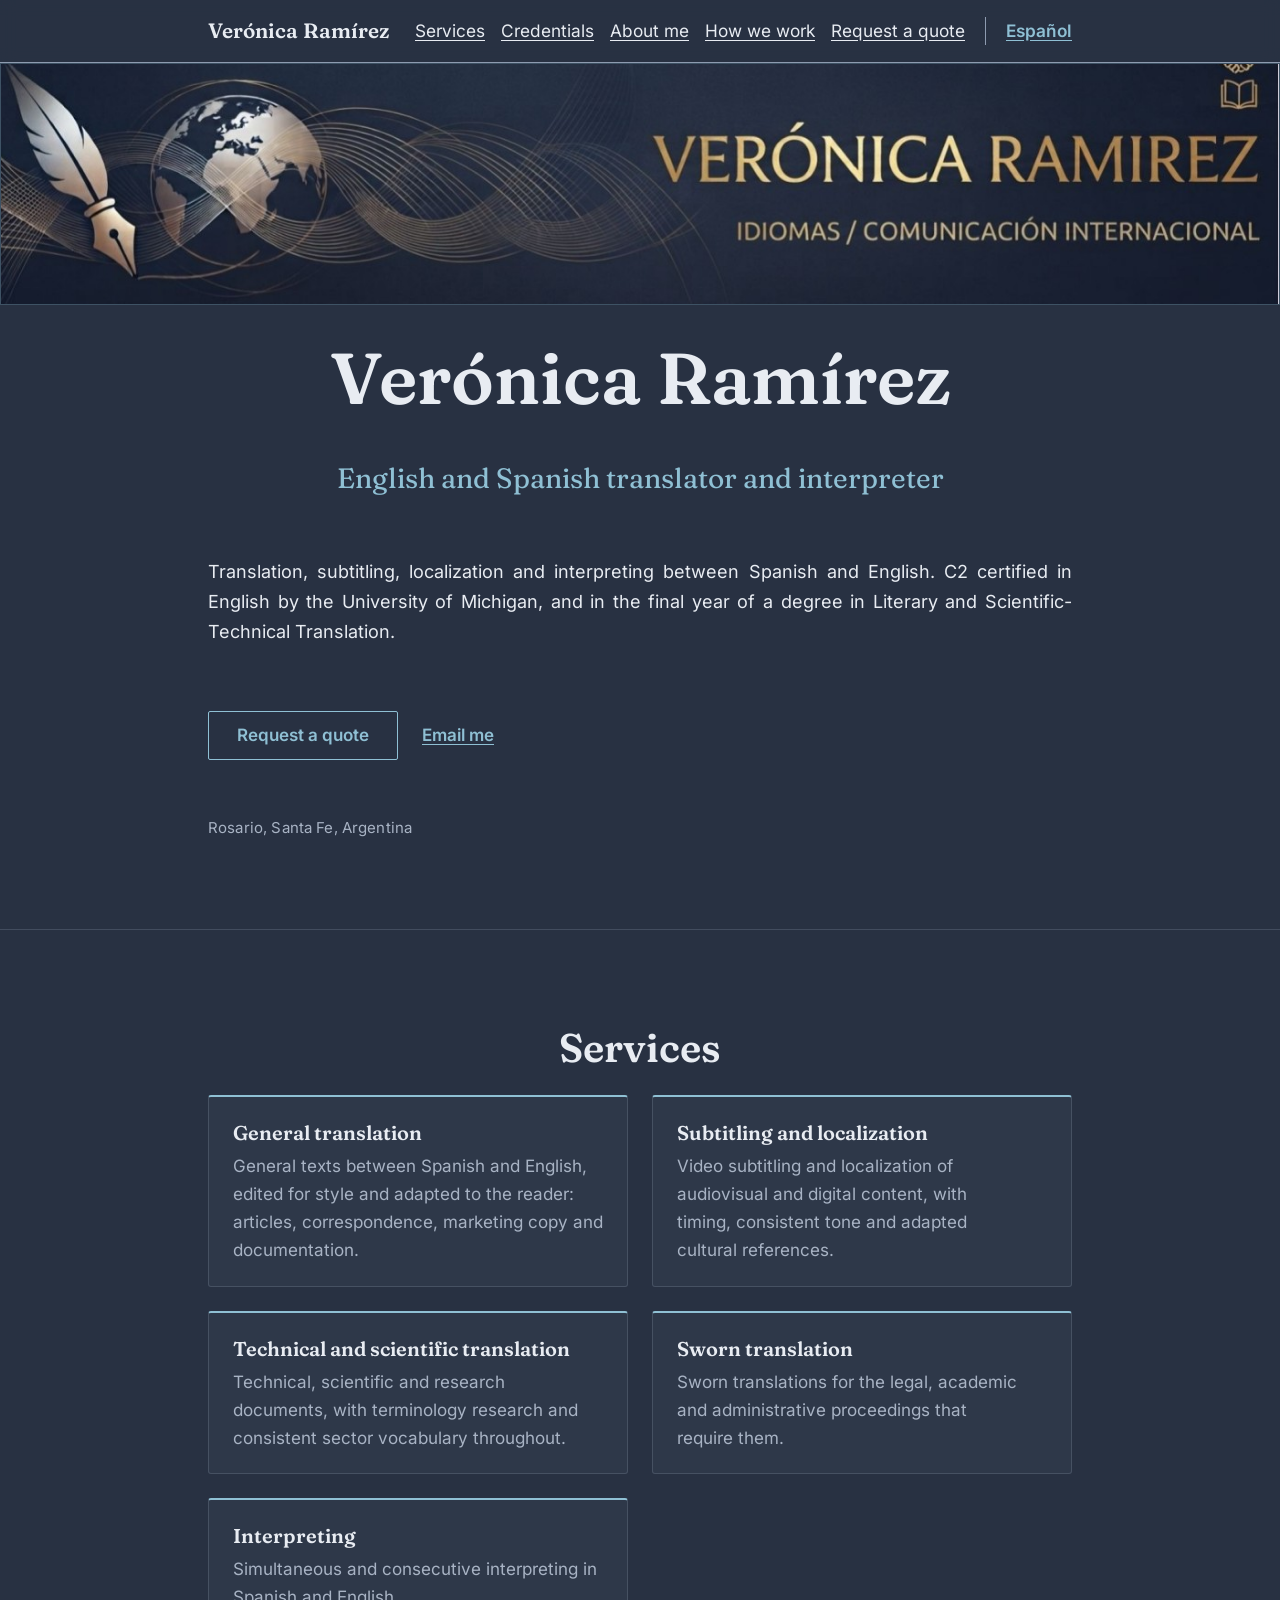
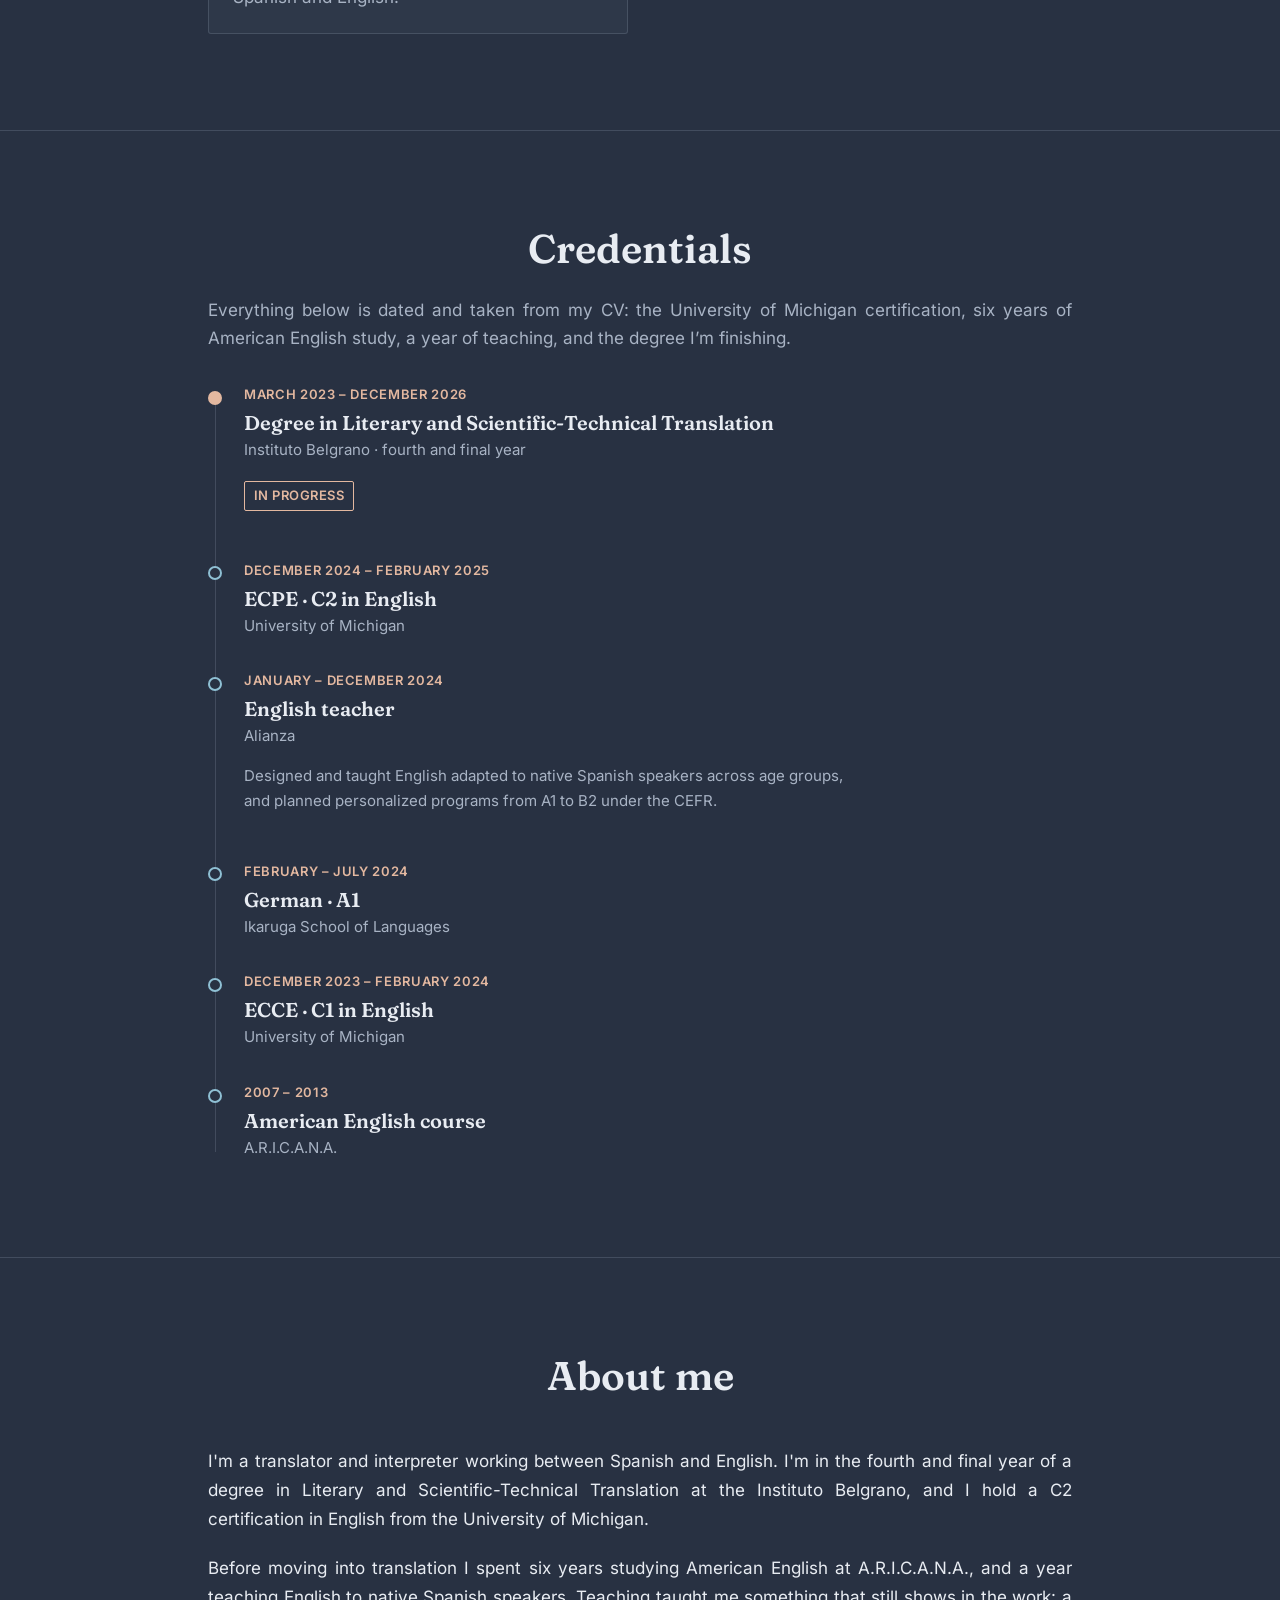
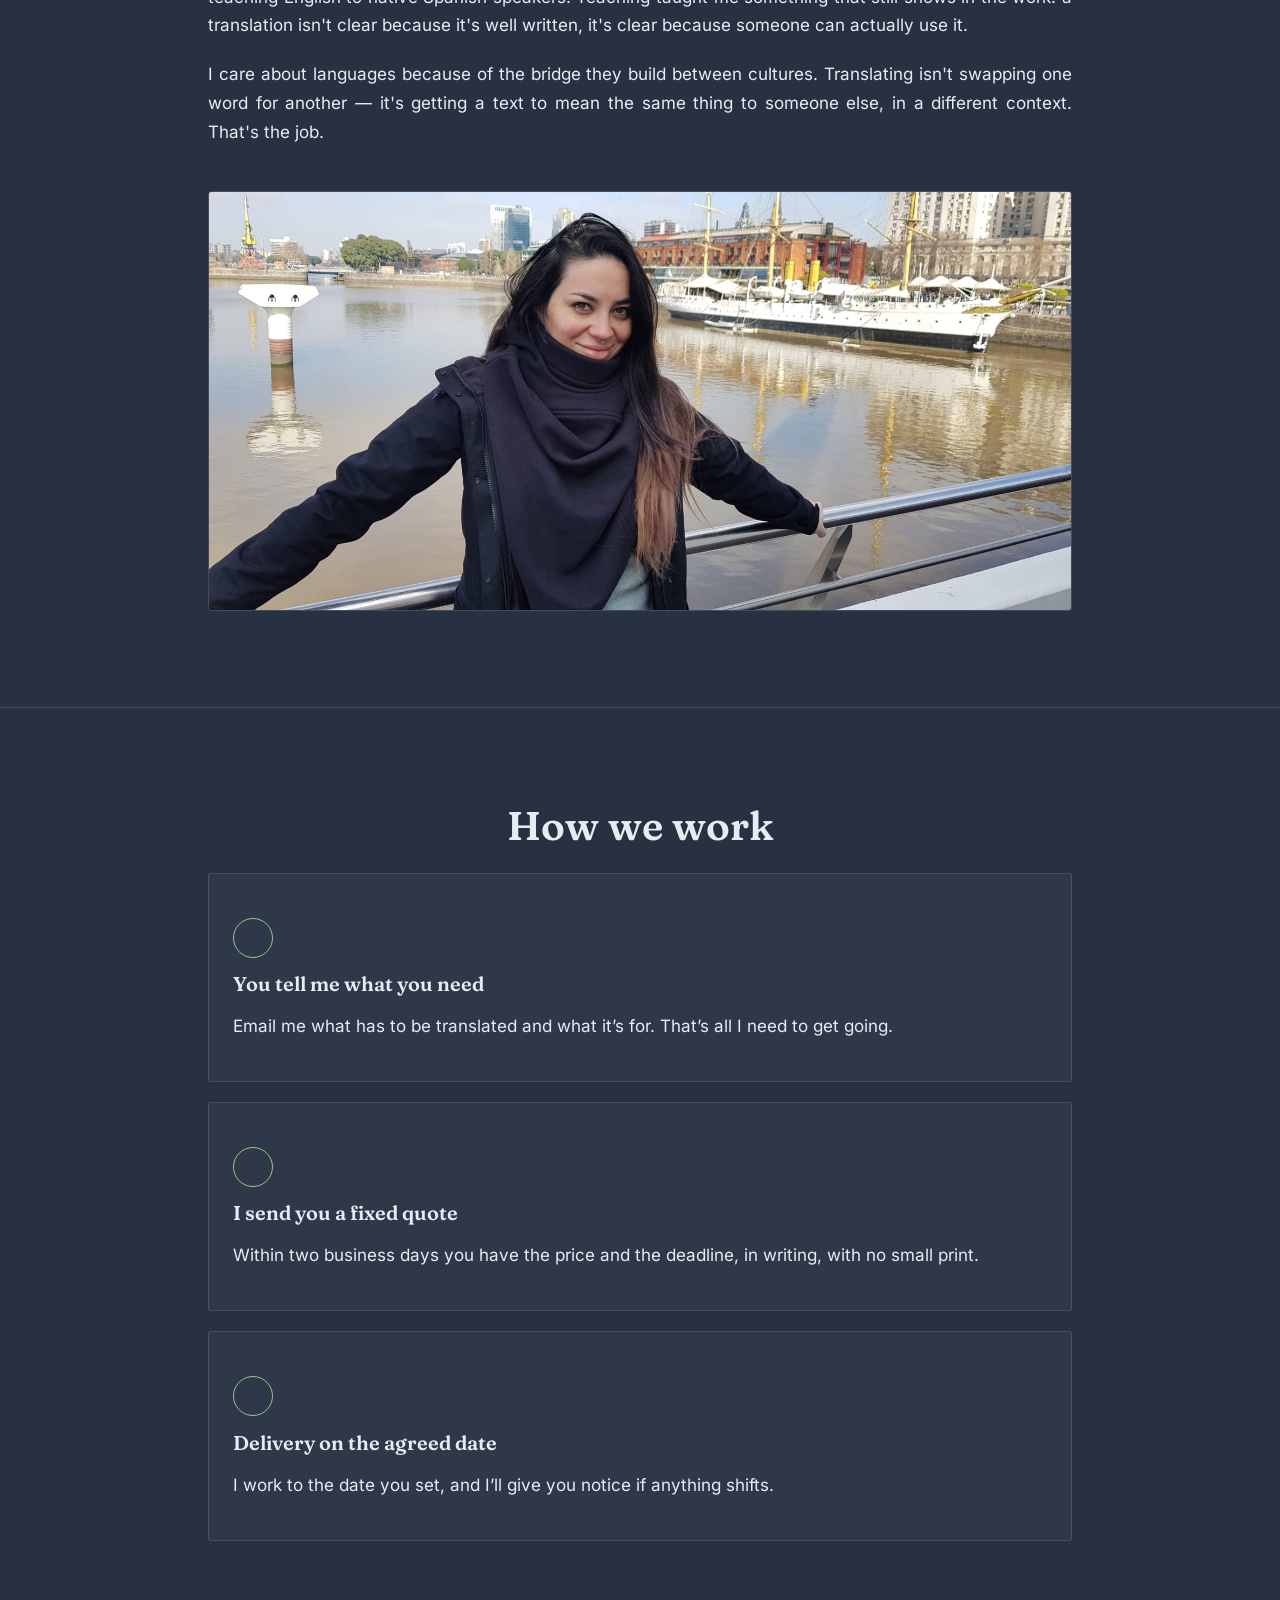
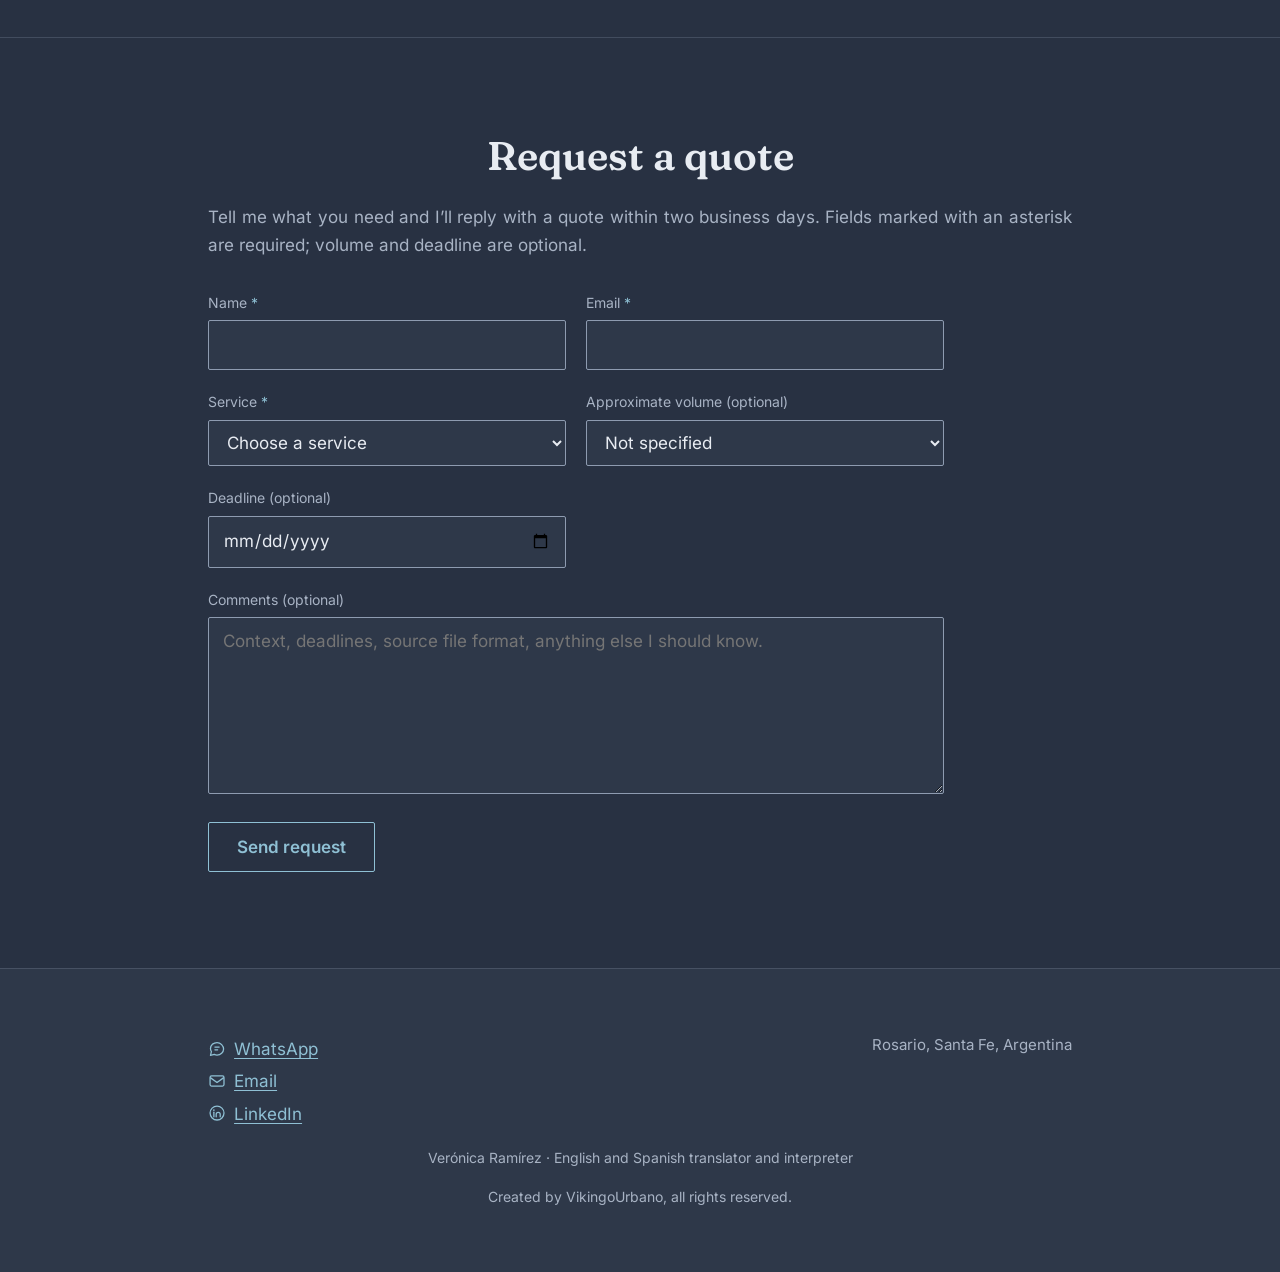
<file: index.html>
<!DOCTYPE html>
<html lang="es">
<head>
<meta charset="utf-8">
<meta name="viewport" content="width=device-width, initial-scale=1">

<!-- Esta página existe para que alguien que llega a la barra de direcciones
     elija idioma, no para que un robot la lea. El noindex va en la meta y no
     en robots.txt: una línea Disallow impide al rastreador llegar a leer el
     noindex, y entonces la página queda indexada igual, que es justo lo
     contrario de lo que se quería. -->

<title>Verónica Ramírez · Traductora e intérprete de inglés</title>
<meta name="description" content="Traductora e intérprete de inglés, con certificación C2 de la University of Michigan. Elegí el idioma del sitio.">
<meta name="robots" content="noindex, follow">
<link rel="canonical" href="https://veronicaramirez.netlify.app/es/">
<link rel="alternate" hreflang="es" href="https://veronicaramirez.netlify.app/es/">
<link rel="alternate" hreflang="en" href="https://veronicaramirez.netlify.app/en/">
<link rel="alternate" hreflang="x-default" href="https://veronicaramirez.netlify.app/es/">

<meta property="og:type" content="website">
<meta property="og:locale" content="es_AR">
<meta property="og:locale:alternate" content="en_US">
<meta property="og:site_name" content="Verónica Ramírez">
<meta property="og:title" content="Verónica Ramírez · Traductora e intérprete de inglés">
<meta property="og:description" content="Traducción, subtitulado, localización e interpretación entre español e inglés.">
<meta property="og:url" content="https://veronicaramirez.netlify.app/">
<meta property="og:image" content="https://veronicaramirez.netlify.app/assets/img/social-es.png">
<meta name="twitter:card" content="summary_large_image">

<link rel="icon" href="/favicon.svg" type="image/svg+xml">
<link rel="stylesheet" href="/assets/tokens.css">
<link rel="stylesheet" href="/assets/layout.css">

<!-- El envío a la versión del idioma va aquí y no en main.js, y esto es
     deliberado. main.js está diferido: el navegador lo ejecuta después de
     analizar el documento entero, o sea después de descargar la hoja de
     estilos y de pintar. Con la redirección en un script del <head> el
     visitante que llega a la raíz no espera a nada para caer en la
     versión correcta.

     Y los dos botones de abajo funcionan sin este script, que es el motivo de
     que la página sea una página y no una redirección: alguien con scripts
     desactivados, o con un script bloqueado por una extensión, elige a
     mano y sigue hacia adelante. location.replace y no location.href, para
     que el botón de atrás no devuelva a la raíz, que mandaría otra vez al
     mismo sitio. -->
<script>
  (function () {
    if (/^es\b/i.test(navigator.language || "")) {
      location.replace("/es/");
    } else {
      location.replace("/en/");
    }
  })();
</script>
</head>

<body class="pagina-idioma">

<main>
  <div class="eleccion">

    <h1>Verónica Ramírez</h1>
    <p class="eleccion-oficio">Traductora e intérprete de inglés · English and Spanish
    translator and interpreter</p>

    <p class="eleccion-acciones">
      <a class="boton boton-grande" href="/es/" hreflang="es" lang="es">Español</a>
      <a class="boton boton-grande" href="/en/" hreflang="en" lang="en">English</a>
    </p>

    <p class="eleccion-nota">Traducción, subtitulado, localización e interpretación
    entre español e inglés.</p>

  </div>
</main>

<script src="/assets/main.js" defer></script>
</body>
</html>
</file>
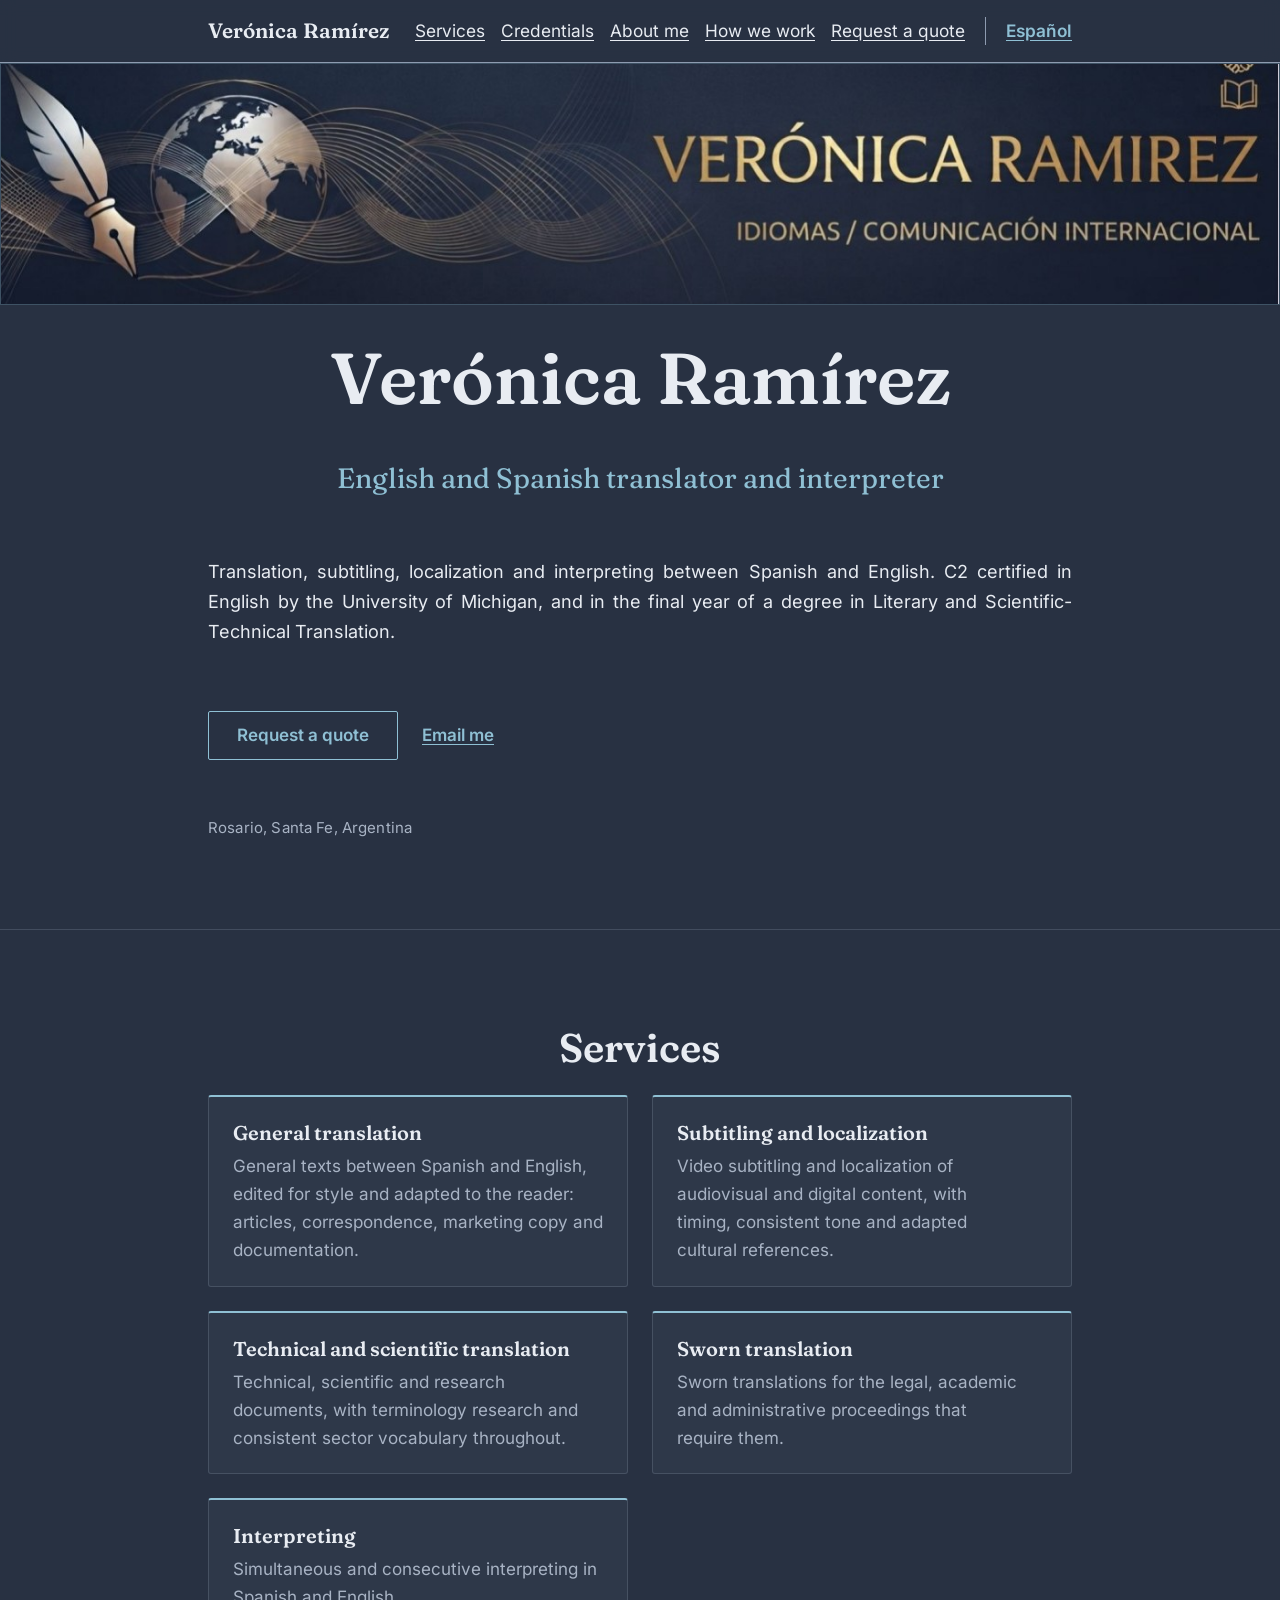
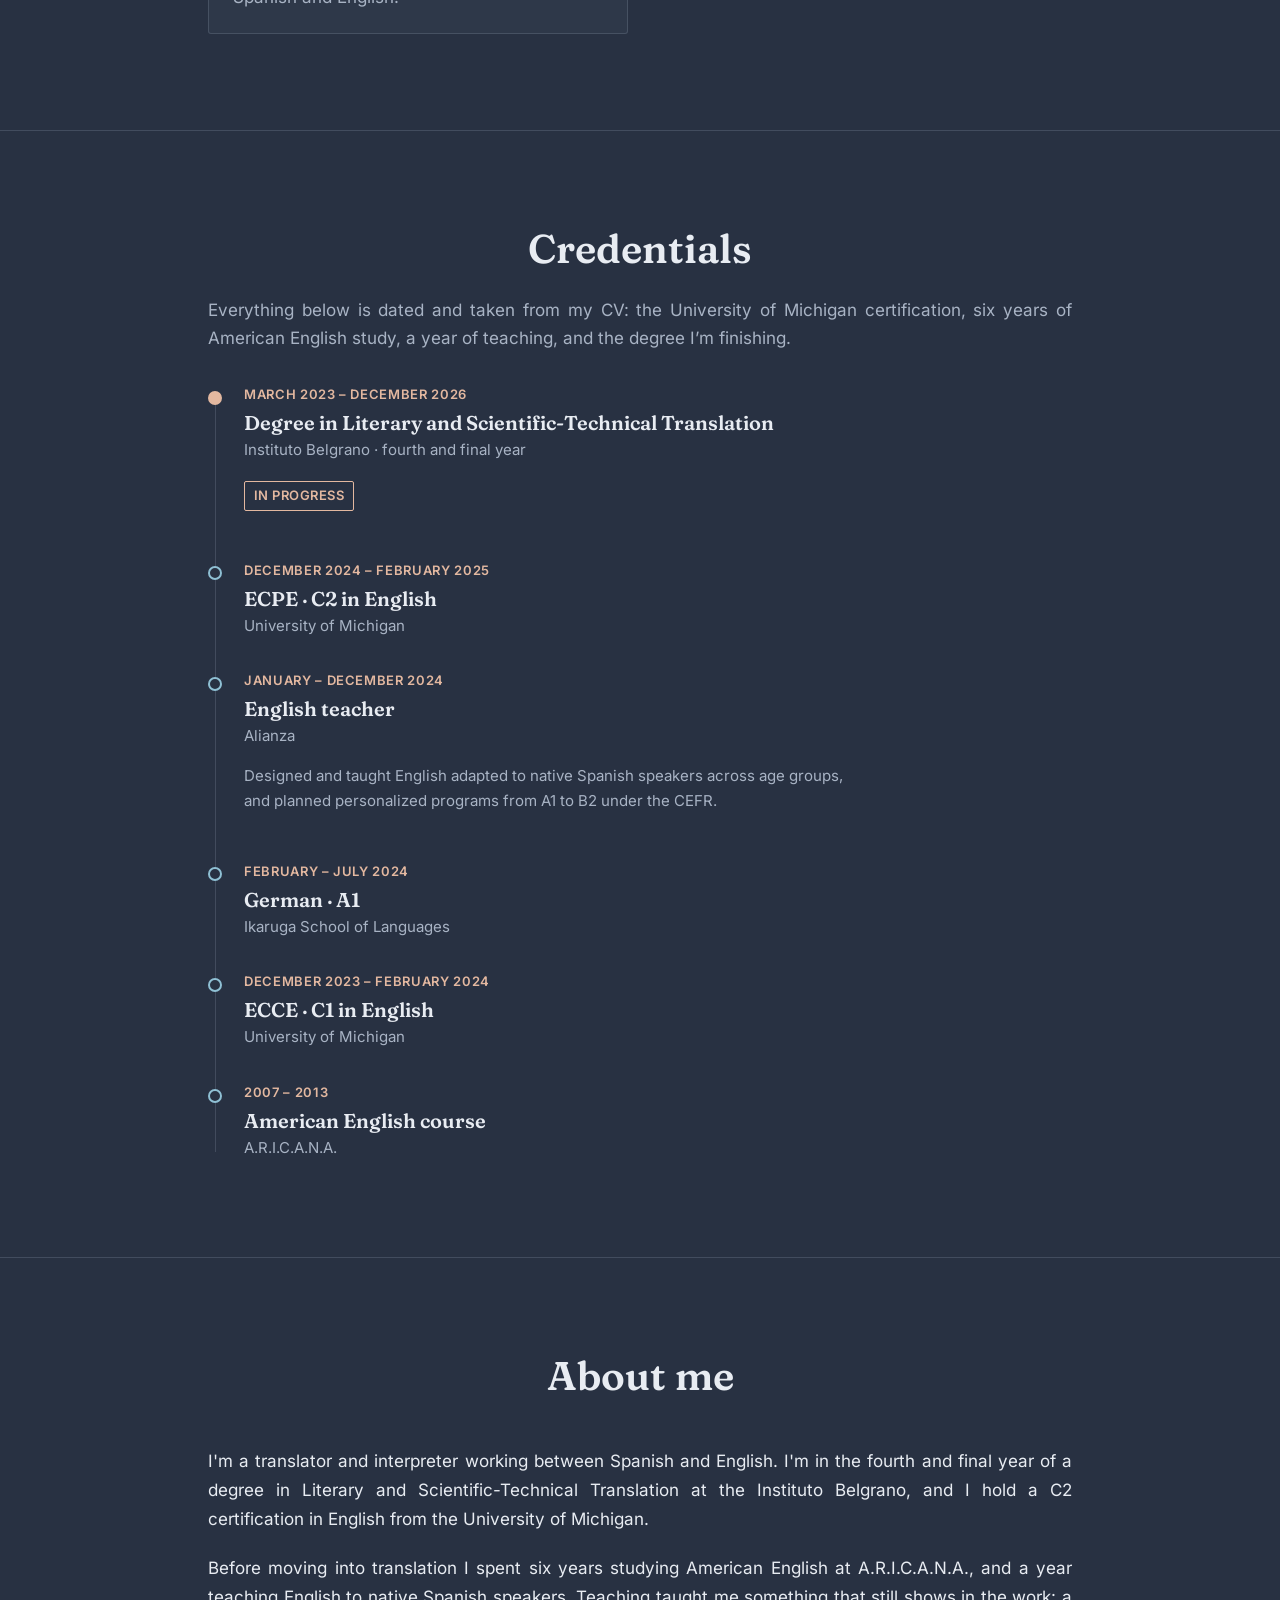
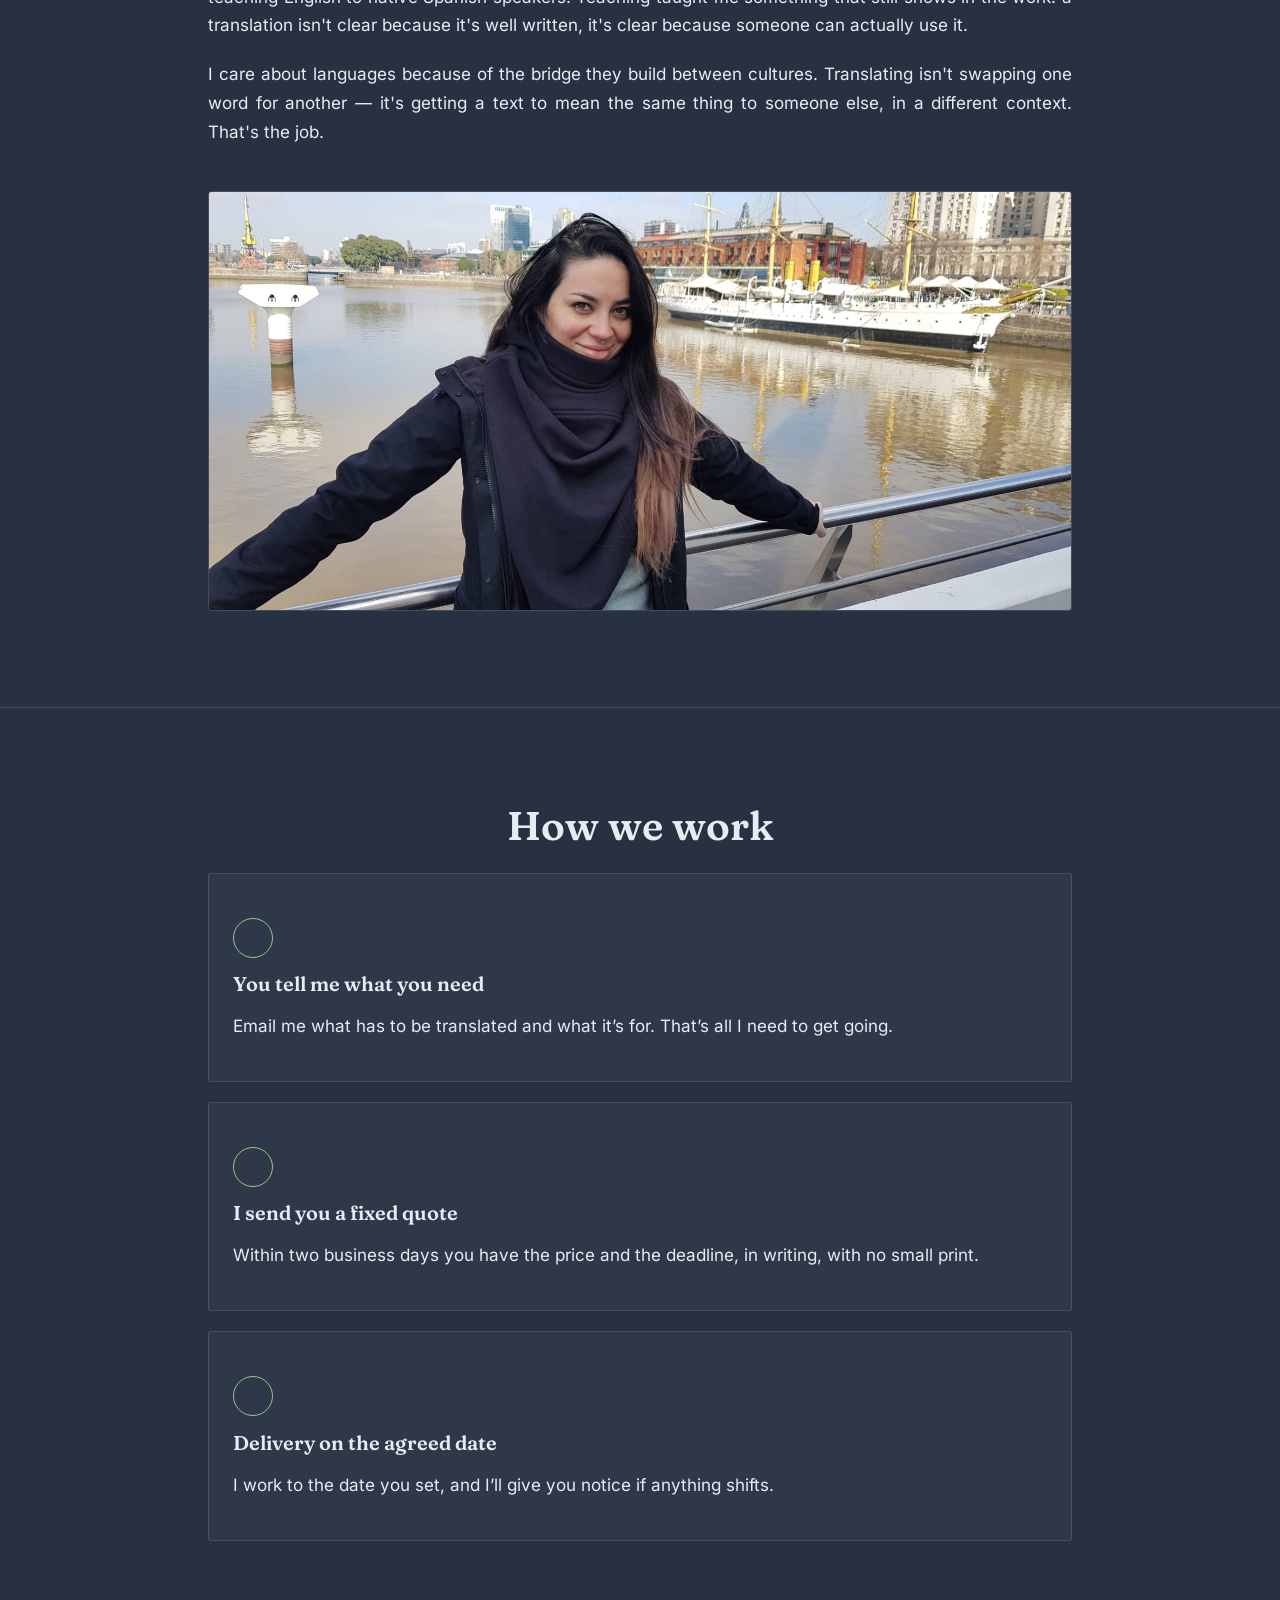
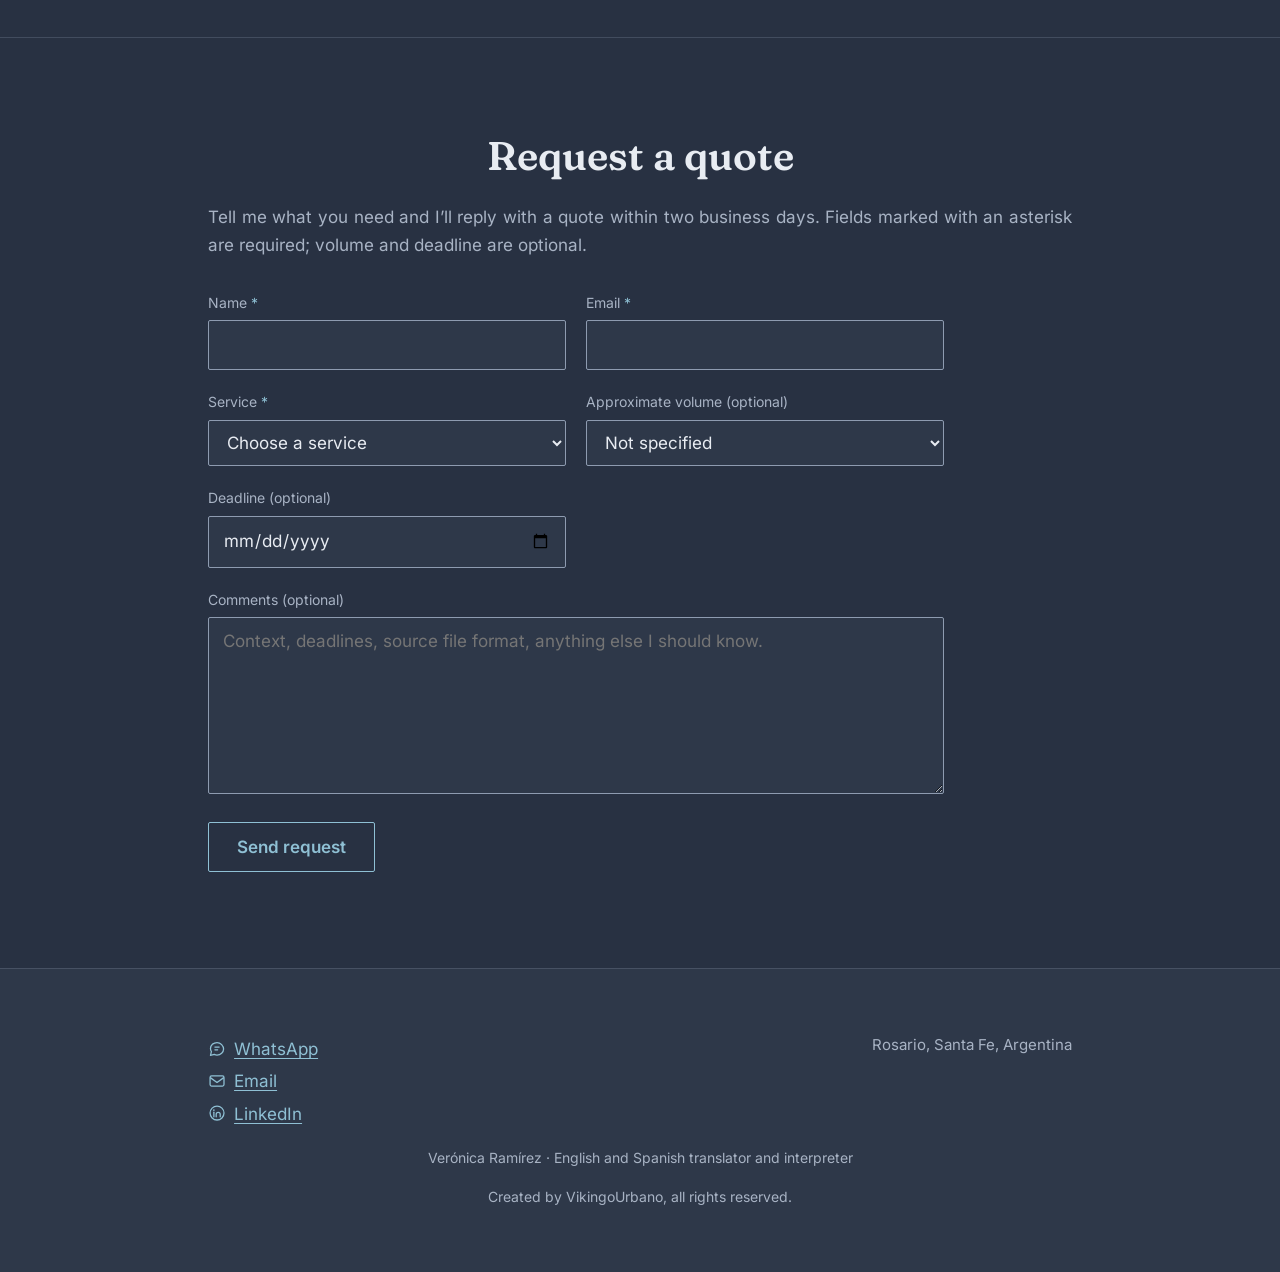
<file: en/index.html>
<!DOCTYPE html>
<html lang="en">
<head>
<meta charset="utf-8">
<meta name="viewport" content="width=device-width, initial-scale=1">
<title>Verónica Ramírez · English and Spanish translator and interpreter</title>
<meta name="description" content="English and Spanish translator and interpreter, C2 certified by the University of Michigan. General translation, subtitling, localization, technical and scientific texts, sworn translation and interpreting.">
<link rel="canonical" href="https://veronicaramirez.netlify.app/en/">
<link rel="alternate" hreflang="es" href="https://veronicaramirez.netlify.app/es/">
<link rel="alternate" hreflang="en" href="https://veronicaramirez.netlify.app/en/">
<link rel="alternate" hreflang="x-default" href="https://veronicaramirez.netlify.app/es/">

<meta property="og:type" content="website">
<meta property="og:locale" content="en_US">
<meta property="og:locale:alternate" content="es_AR">
<meta property="og:site_name" content="Verónica Ramírez">
<meta property="og:title" content="Verónica Ramírez · English and Spanish translator and interpreter">
<meta property="og:description" content="Translation, subtitling, localization and interpreting between Spanish and English. C2 certified in English by the University of Michigan.">
<meta property="og:url" content="https://veronicaramirez.netlify.app/en/">
<meta property="og:image" content="https://veronicaramirez.netlify.app/assets/img/social-en.png">
<meta name="twitter:card" content="summary_large_image">

<link rel="icon" href="/favicon.svg" type="image/svg+xml">
<script>document.documentElement.classList.add("js");</script>
<link rel="stylesheet" href="/assets/tokens.css">
<link rel="stylesheet" href="/assets/layout.css">
</head>

<body>

<a class="salto" href="#inicio">Skip to main content</a>

<nav class="barra" aria-label="Main">
  <div class="barra-interior">
    <a class="marca" href="#inicio">Verónica Ramírez</a>

    <button class="boton-menu" type="button" aria-expanded="false" aria-controls="menu">
      <span class="visualmente-oculto">Open the menu</span>
      <span class="boton-menu-lineas" aria-hidden="true"></span>
    </button>

    <div class="menu" id="menu">
      <ul class="menu-lista">
        <li><a href="#servicios">Services</a></li>
        <li><a href="#credenciales">Credentials</a></li>
        <li><a href="#sobre-mi">About me</a></li>
        <li><a href="#como-trabajo">How we work</a></li>
        <li><a href="#presupuesto">Request a quote</a></li>
      </ul>
      <a class="idioma" href="/es/" hreflang="es" lang="es">Español</a>
    </div>
  </div>
</nav>

<main>

<section id="inicio" class="portada">
  <figure class="portada-franja">
    <img src="/assets/img/portada-1400.jpg"
         alt=""
         width="1400" height="349"
         decoding="async">
  </figure>

  <h1>Verónica Ramírez</h1>
  <p class="inicio-oficio">English and Spanish translator and interpreter</p>

  <p class="inicio-resumen">Translation, subtitling, localization and interpreting between Spanish
  and English. C2 certified in English by the University of Michigan, and in the final year of a
  degree in Literary and Scientific-Technical Translation.</p>

  <p class="inicio-acciones">
    <a class="boton" href="#presupuesto">Request a quote</a>
    <a class="enlace-suave" href="mailto:vero22ramm@gmail.com">Email me</a>
  </p>

  <p class="inicio-lugar">Rosario, Santa Fe, Argentina</p>
</section>


<section id="servicios">
  <h2>Services</h2>

  <div class="servicios">
    <article class="servicio">
      <h3>General translation</h3>
      <p>General texts between Spanish and English, edited for style and adapted to the reader:
      articles, correspondence, marketing copy and documentation.</p>
    </article>

    <article class="servicio">
      <h3>Subtitling and localization</h3>
      <p>Video subtitling and localization of audiovisual and digital content, with timing,
      consistent tone and adapted cultural references.</p>
    </article>

    <article class="servicio">
      <h3>Technical and scientific translation</h3>
      <p>Technical, scientific and research documents, with terminology research and consistent
      sector vocabulary throughout.</p>
    </article>

    <article class="servicio">
      <h3>Sworn translation</h3>
      <p>Sworn translations for the legal, academic and administrative proceedings that require
      them.</p>
    </article>

    <article class="servicio">
      <h3>Interpreting</h3>
      <p>Simultaneous and consecutive interpreting in Spanish and English.</p>
    </article>
  </div>
</section>


<section id="credenciales">
  <h2>Credentials</h2>

  <p class="seccion-intro">Everything below is dated and taken from my CV: the University of
  Michigan certification, six years of American English study, a year of teaching, and the degree
  I&rsquo;m finishing.</p>

  <ol class="linea-tiempo">

    <li class="hito hito-en-curso">
      <p class="hito-periodo">March 2023 &ndash; December 2026</p>
      <h3 class="hito-titulo">Degree in Literary and Scientific-Technical Translation</h3>
      <p class="hito-lugar">Instituto Belgrano &middot; fourth and final year</p>
      <p class="hito-nota"><span class="en-curso">In progress</span></p>
    </li>

    <li class="hito">
      <p class="hito-periodo">December 2024 &ndash; February 2025</p>
      <h3 class="hito-titulo">ECPE &middot; C2 in English</h3>
      <p class="hito-lugar">University of Michigan</p>
    </li>

    <li class="hito">
      <p class="hito-periodo">January &ndash; December 2024</p>
      <h3 class="hito-titulo">English teacher</h3>
      <p class="hito-lugar">Alianza</p>
      <p class="hito-detalle">Designed and taught English adapted to native Spanish speakers
      across age groups, and planned personalized programs from A1 to B2 under the CEFR.</p>
    </li>

    <li class="hito">
      <p class="hito-periodo">February &ndash; July 2024</p>
      <h3 class="hito-titulo">German &middot; A1</h3>
      <p class="hito-lugar">Ikaruga School of Languages</p>
    </li>

    <li class="hito">
      <p class="hito-periodo">December 2023 &ndash; February 2024</p>
      <h3 class="hito-titulo">ECCE &middot; C1 in English</h3>
      <p class="hito-lugar">University of Michigan</p>
    </li>

    <li class="hito">
      <p class="hito-periodo">2007 &ndash; 2013</p>
      <h3 class="hito-titulo">American English course</h3>
      <p class="hito-lugar">A.R.I.C.A.N.A.</p>
    </li>

  </ol>
</section>


<section id="sobre-mi">
  <h2>About me</h2>

  <div class="sobre-mi-texto">
    <p>I'm a translator and interpreter working between Spanish and English. I'm in the fourth and
    final year of a degree in Literary and Scientific-Technical Translation at the Instituto
    Belgrano, and I hold a C2 certification in English from the University of Michigan.</p>

    <p>Before moving into translation I spent six years studying American English at A.R.I.C.A.N.A.,
    and a year teaching English to native Spanish speakers. Teaching taught me something that still
    shows in the work: a translation isn't clear because it's well written, it's clear because
    someone can actually use it.</p>

    <p>I care about languages because of the bridge they build between cultures. Translating isn't
    swapping one word for another &mdash; it's getting a text to mean the same thing to someone
    else, in a different context. That's the job.</p>
  </div>

  <figure class="sobre-mi-foto">
    <img src="/assets/img/puertomadero-1600.jpeg"
         alt=""
         width="1600" height="777"
         loading="lazy" decoding="async">
  </figure>
</section>


<section id="como-trabajo">
  <h2>How we work</h2>

  <ol class="pasos">

    <li class="paso">
      <p class="paso-numero" aria-hidden="true"></p>
      <h3>You tell me what you need</h3>
      <p>Email me what has to be translated and what it&rsquo;s for. That&rsquo;s all I need to
      get going.</p>
    </li>

    <li class="paso">
      <p class="paso-numero" aria-hidden="true"></p>
      <h3>I send you a fixed quote</h3>
      <p>Within two business days you have the price and the deadline, in writing, with no small
      print.</p>
    </li>

    <li class="paso">
      <p class="paso-numero" aria-hidden="true"></p>
      <h3>Delivery on the agreed date</h3>
      <p>I work to the date you set, and I&rsquo;ll give you notice if anything shifts.</p>
    </li>

  </ol>
</section>


<section id="presupuesto">
  <h2>Request a quote</h2>

  <p class="seccion-intro">Tell me what you need and I&rsquo;ll reply with a quote within two
  business days. Fields marked with an asterisk are required; volume and deadline are
  optional.</p>

  <form name="presupuesto"
        method="POST"
        action="/en/confirmation.html"
        data-netlify="true"
        netlify-honeypot="sitio-web"
        id="formulario">

    <input type="hidden" name="form-name" value="presupuesto">
    <input type="hidden" name="idioma" value="en">

    <div class="campo">
      <label for="nombre">Name <span class="obligatorio" aria-hidden="true">*</span></label>
      <input type="text" id="nombre" name="nombre" autocomplete="name" required>
    </div>

    <div class="campo">
      <label for="email">Email <span class="obligatorio" aria-hidden="true">*</span></label>
      <input type="email" id="email" name="email" autocomplete="email" required>
    </div>

    <div class="campo">
      <label for="servicio">Service <span class="obligatorio" aria-hidden="true">*</span></label>
      <select id="servicio" name="servicio" required>
        <option value="" disabled selected>Choose a service</option>
        <option value="general">General translation</option>
        <option value="subtitulado">Subtitling and localization</option>
        <option value="tecnica">Technical and scientific translation</option>
        <option value="jurada">Sworn translation</option>
        <option value="interpretacion">Interpreting</option>
      </select>
    </div>

    <div class="campo">
      <label for="volumen">Approximate volume <span class="opcional">(optional)</span></label>
      <select id="volumen" name="volumen">
        <option value="" selected>Not specified</option>
        <option value="hasta-1000">Up to 1,000 words</option>
        <option value="1000-5000">1,000 to 5,000 words</option>
        <option value="5000-20000">5,000 to 20,000 words</option>
        <option value="20000-100000">20,000 to 100,000 words</option>
        <option value="mas-100000">Over 100,000 words</option>
        <option value="no-se">Not sure yet</option>
      </select>
    </div>

    <div class="campo">
      <label for="fecha">Deadline <span class="opcional">(optional)</span></label>
      <input type="date" id="fecha" name="fecha">
    </div>

    <div class="campo campo-ancho">
      <label for="comentarios">Comments <span class="opcional">(optional)</span></label>
      <textarea id="comentarios" name="comentarios" rows="6"
                placeholder="Context, deadlines, source file format, anything else I should know."></textarea>
    </div>


    <!-- The trap field goes INSIDE the form and at the end, for two
         reinforcing reasons.

         Inside, because it is the only place Netlify finds it when parsing the
         HTML and the only place FormData looks when building the POST body.
         Outside the form it is not a honeypot: it is a loose input that never
         travels with the submission, and Netlify's filter has nothing to
         reject.

         At the end, and not first, because the first control a browser
         autofill sees has to be "name". An autofill that fills the honeypot
         makes Netlify discard the submission whole, and that takes a real
         client with it, not a bot.

         Hence the other three protections: no autocomplete, out of the tab
         order, hidden from assistive technology. And it is hidden with
         positioning, never with display: none, which drops the element from
         the tree and stops Netlify's parser from seeing it.

         So the field is present in the form but invisible and unreachable by
         keyboard: a bot that only reads the DOM is not going to fill it. -->
    <p class="trampa" aria-hidden="true">
      <label for="sitio-web">Do not fill in this field</label>
      <input type="text" id="sitio-web" name="sitio-web" tabindex="-1" autocomplete="off">
    </p>

    <div class="envio">
      <button type="submit" class="boton" data-enviando="Sending…" data-original="Send request">Send request</button>
      <p class="form-estado" role="status" aria-live="polite" data-error="I couldn&rsquo;t send your request. Email me at vero22ramm@gmail.com and we&rsquo;ll sort it out." data-exito="Message sent. Thank you. I&rsquo;ll reply within two business days."></p>
    </div>
  </form>
</section>
</main>

<footer id="contacto">
  <div class="pie-interior">
    <p class="pie-contacto">
      <!-- Los tres iconos son SVG en linea y no una fuente de iconos: el sitio no
           tiene dependencias y no va a tener una. Los tres van con trazo y sin
           relleno, y con el mismo grosor, para que se lean como un juego y no
           como tres dibujos sueltos. currentColor hace que hereden el color del
           enlace, de modo que en el HTML no hay ningun color escrito.

           Los de WhatsApp y LinkedIn no son los logotipos de las marcas: esas
           marcas son de sus titulares y no hace falta copiarlas. El primero es
           un globo de conversacion. El segundo son las mismas letras, pero
           dentro de un circulo y no del cuadrado que usa la marca, que es
           justo la parte que hace reconocible el logotipo. Con el circulo los
           tres iconos se pueden poner en fila sin que el de LinkedIn parezca
           un logotipo arrancado de la pagina de otra empresa.

           Los tres llevan aria-hidden en lugar de un nombre accesible porque la
           palabra que va al lado ya dice que es cada enlace. Un icono que ya
           esta nombrado al lado solo se repite en voz alta.

           El numero del enlace de WhatsApp es un texto de relleno. Poner el
           real aqui es una linea. -->
      <a href="https://api.whatsapp.com/send?phone=XXXXXXXXXXX" rel="noopener" target="_blank"><svg class="icono" viewBox="0 0 24 24" fill="none" stroke="currentColor" stroke-width="1.7" stroke-linecap="round" stroke-linejoin="round" aria-hidden="true" focusable="false"><path d="M12 3.4c-4.8 0-8.7 3.5-8.7 7.9 0 1.55.45 3 1.24 4.24L3.3 20.4l5.05-1.2a8.6 8.6 0 0 0 3.65.79c4.8 0 8.7-3.5 8.7-7.9S16.8 3.4 12 3.4Z"/><path d="M9.2 9.4h5.6M9.2 13h3.6"/></svg>WhatsApp</a><br>
      <a href="mailto:vero22ramm@gmail.com"><svg class="icono" viewBox="0 0 24 24" fill="none" stroke="currentColor" stroke-width="1.7" stroke-linecap="round" stroke-linejoin="round" aria-hidden="true" focusable="false"><rect x="2.75" y="5.25" width="18.5" height="13.5" rx="2"/><path d="M3.5 7.8 12 13.9 20.5 7.8"/></svg>Email</a><br>
      <a href="https://www.linkedin.com/in/veronica-p-ramirez" rel="noopener" target="_blank"><svg class="icono" viewBox="0 0 24 24" fill="none" stroke="currentColor" stroke-width="1.7" stroke-linecap="round" stroke-linejoin="round" aria-hidden="true" focusable="false"><circle cx="12" cy="12" r="9.25"/><circle cx="7.8" cy="8.15" r="1.1" fill="currentColor" stroke="none"/><path d="M7.8 10.9v6.15"/><path d="M10.9 17.05v-3.3a2.65 2.65 0 0 1 5.3 0v3.3"/></svg>LinkedIn</a>
    </p>
    <p class="pie-lugar">Rosario, Santa Fe, Argentina</p>
    <p class="pie-legal">Verónica Ramírez &middot; English and Spanish translator and
    interpreter</p>
    <p class="pie-legal">Created by VikingoUrbano, all rights reserved.</p>
  </div>
</footer>

<script src="/assets/main.js" defer></script>
</body>
</html>
</file>
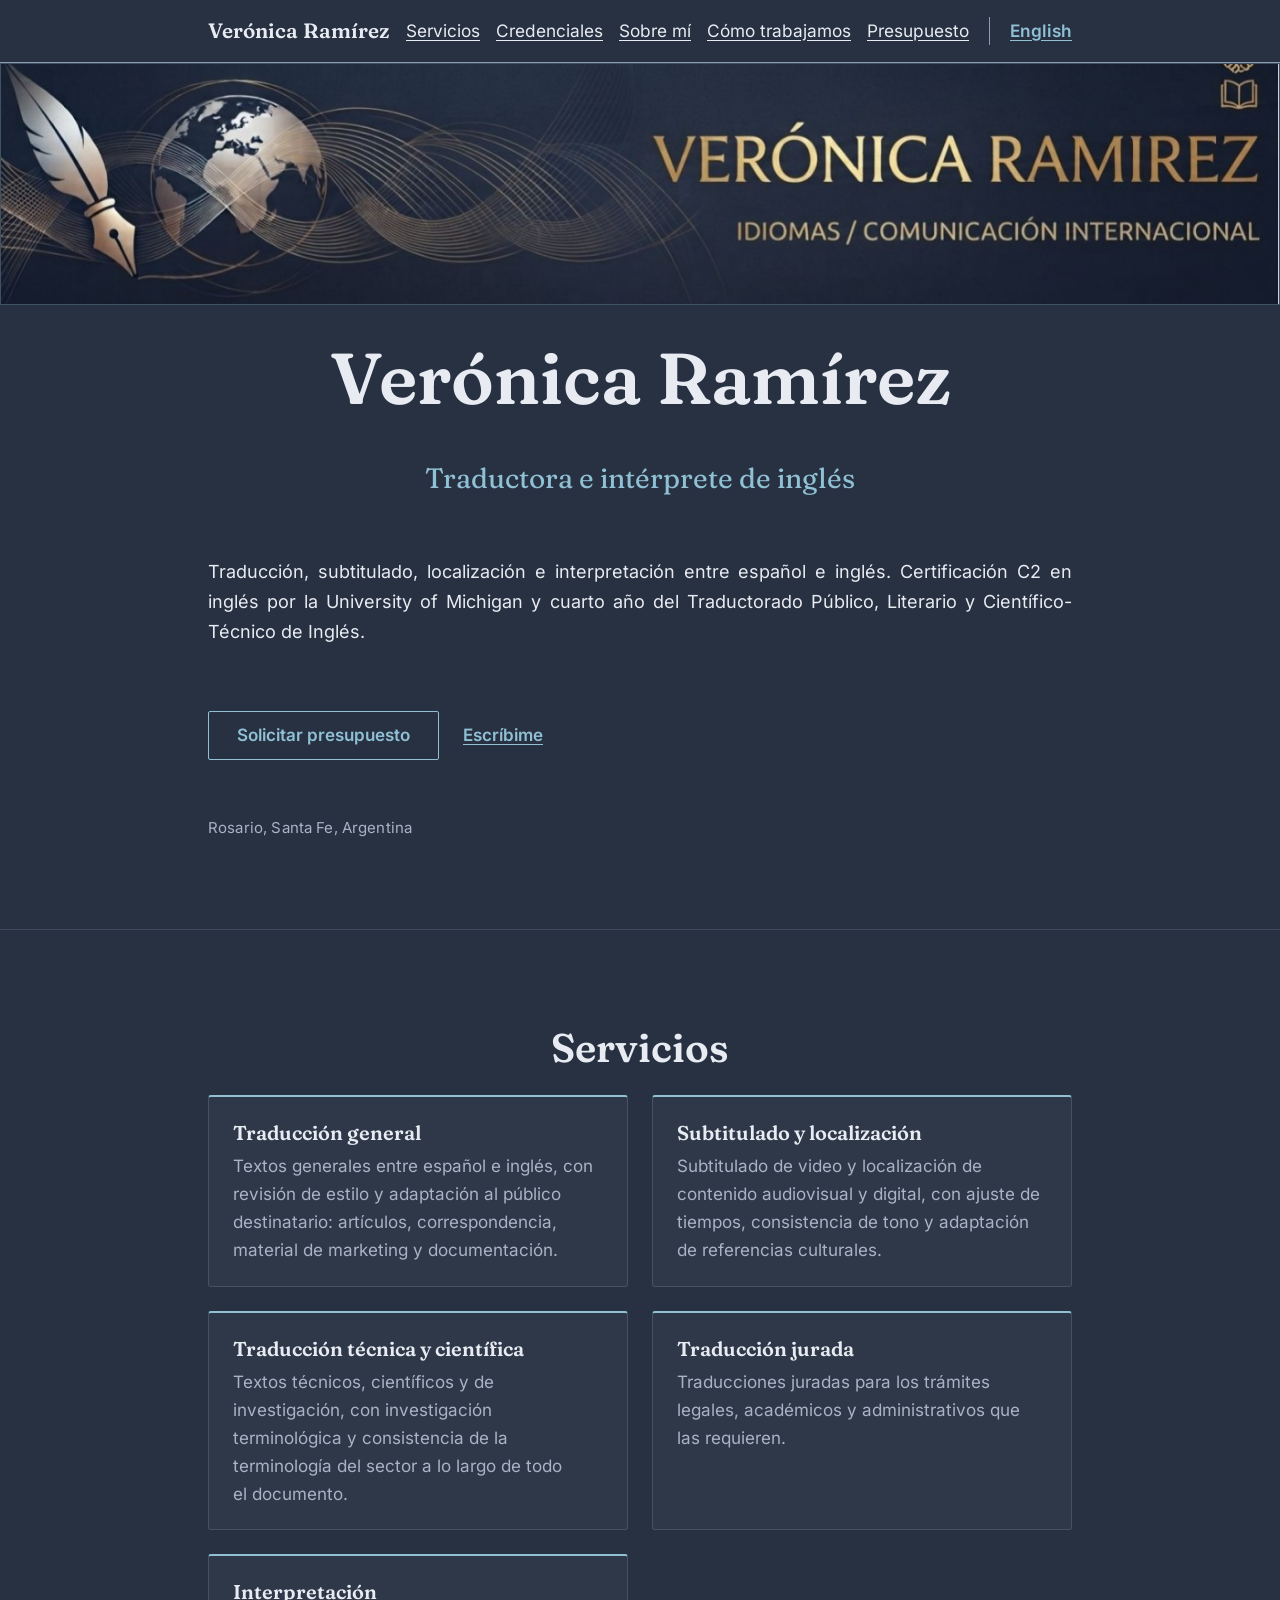
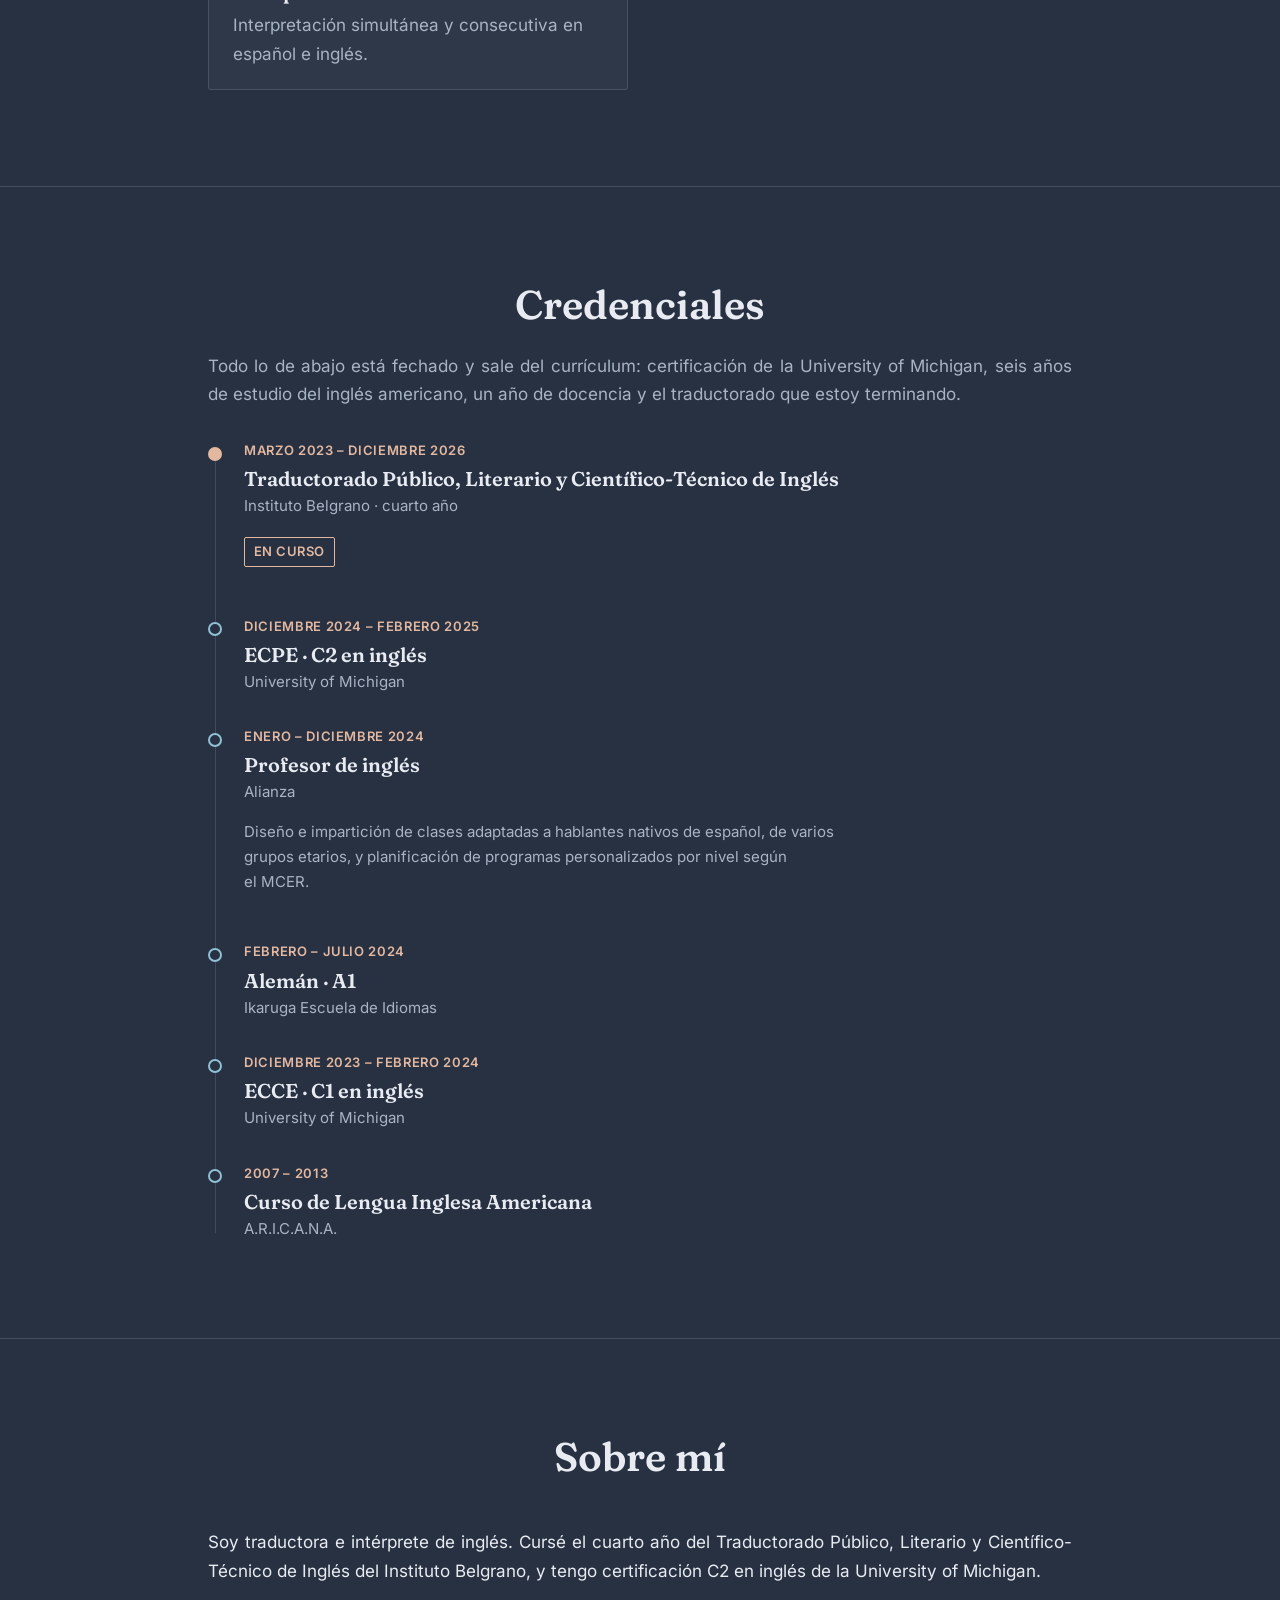
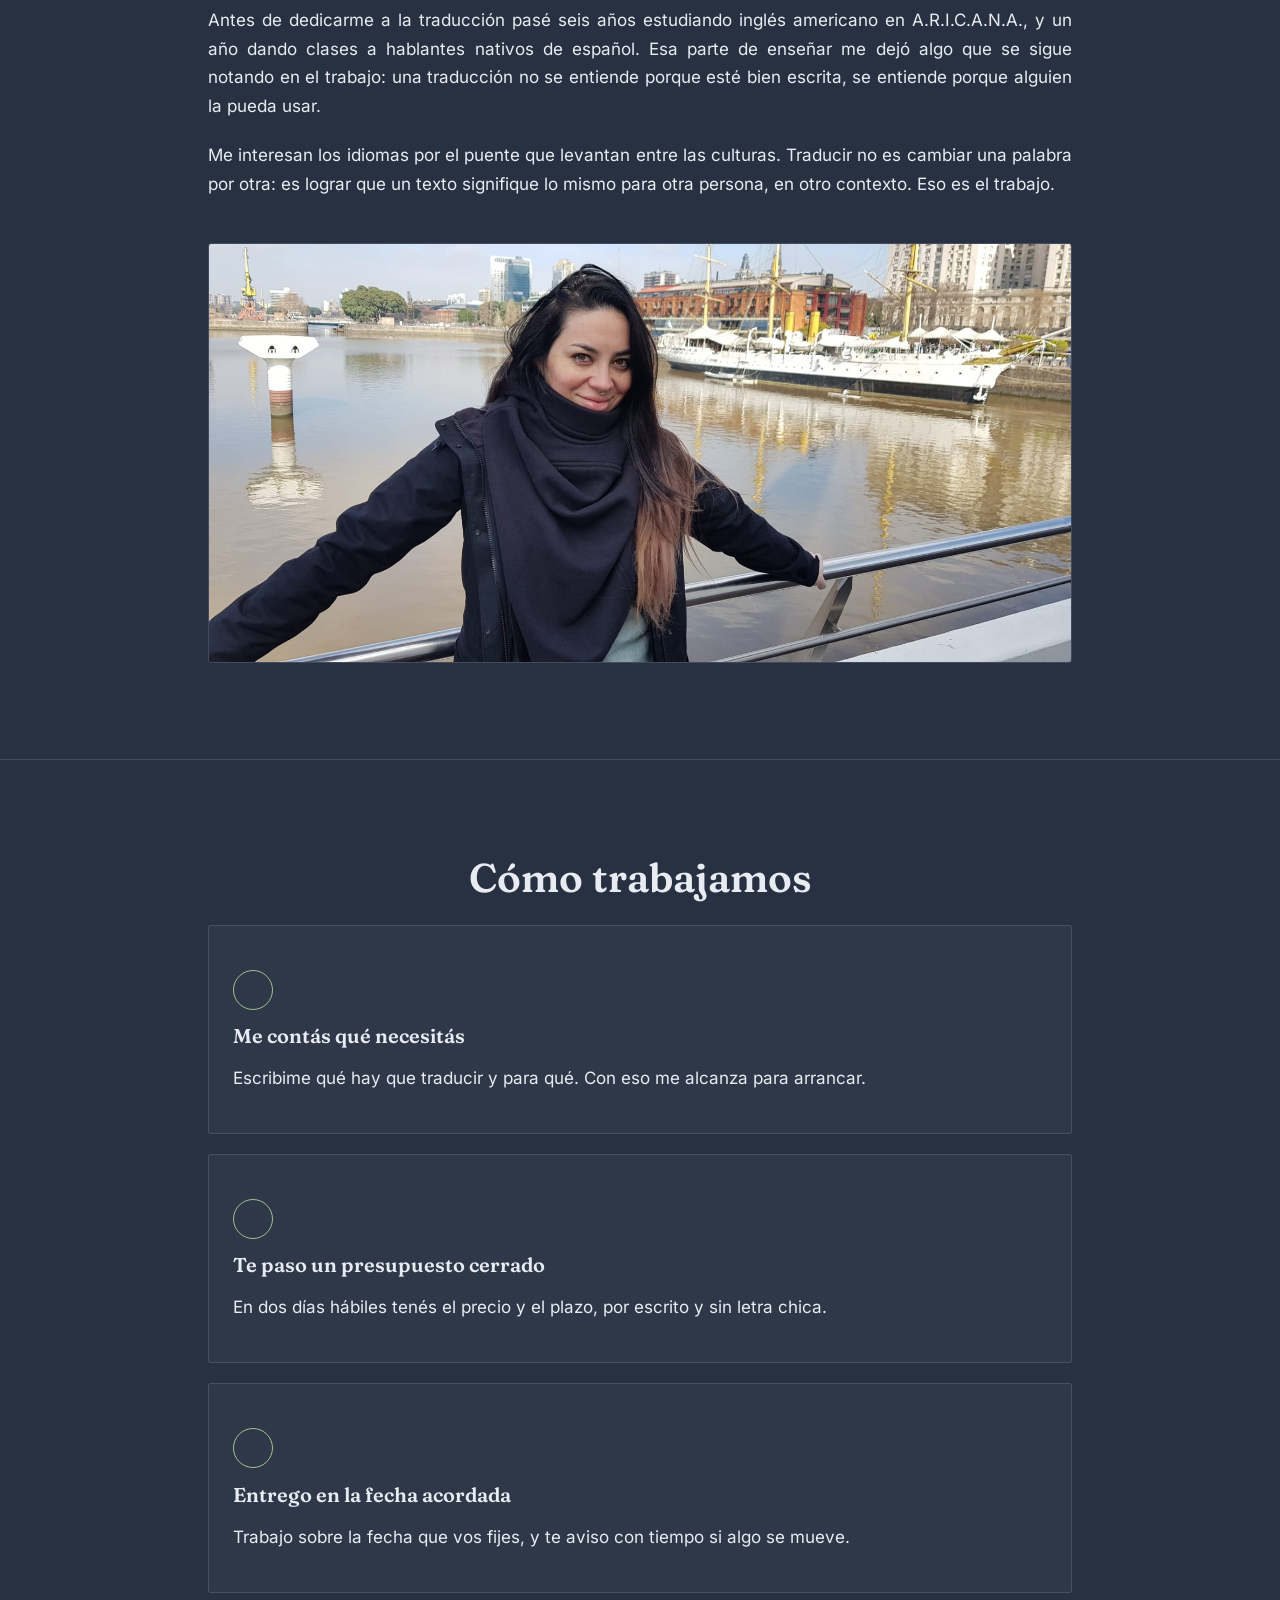
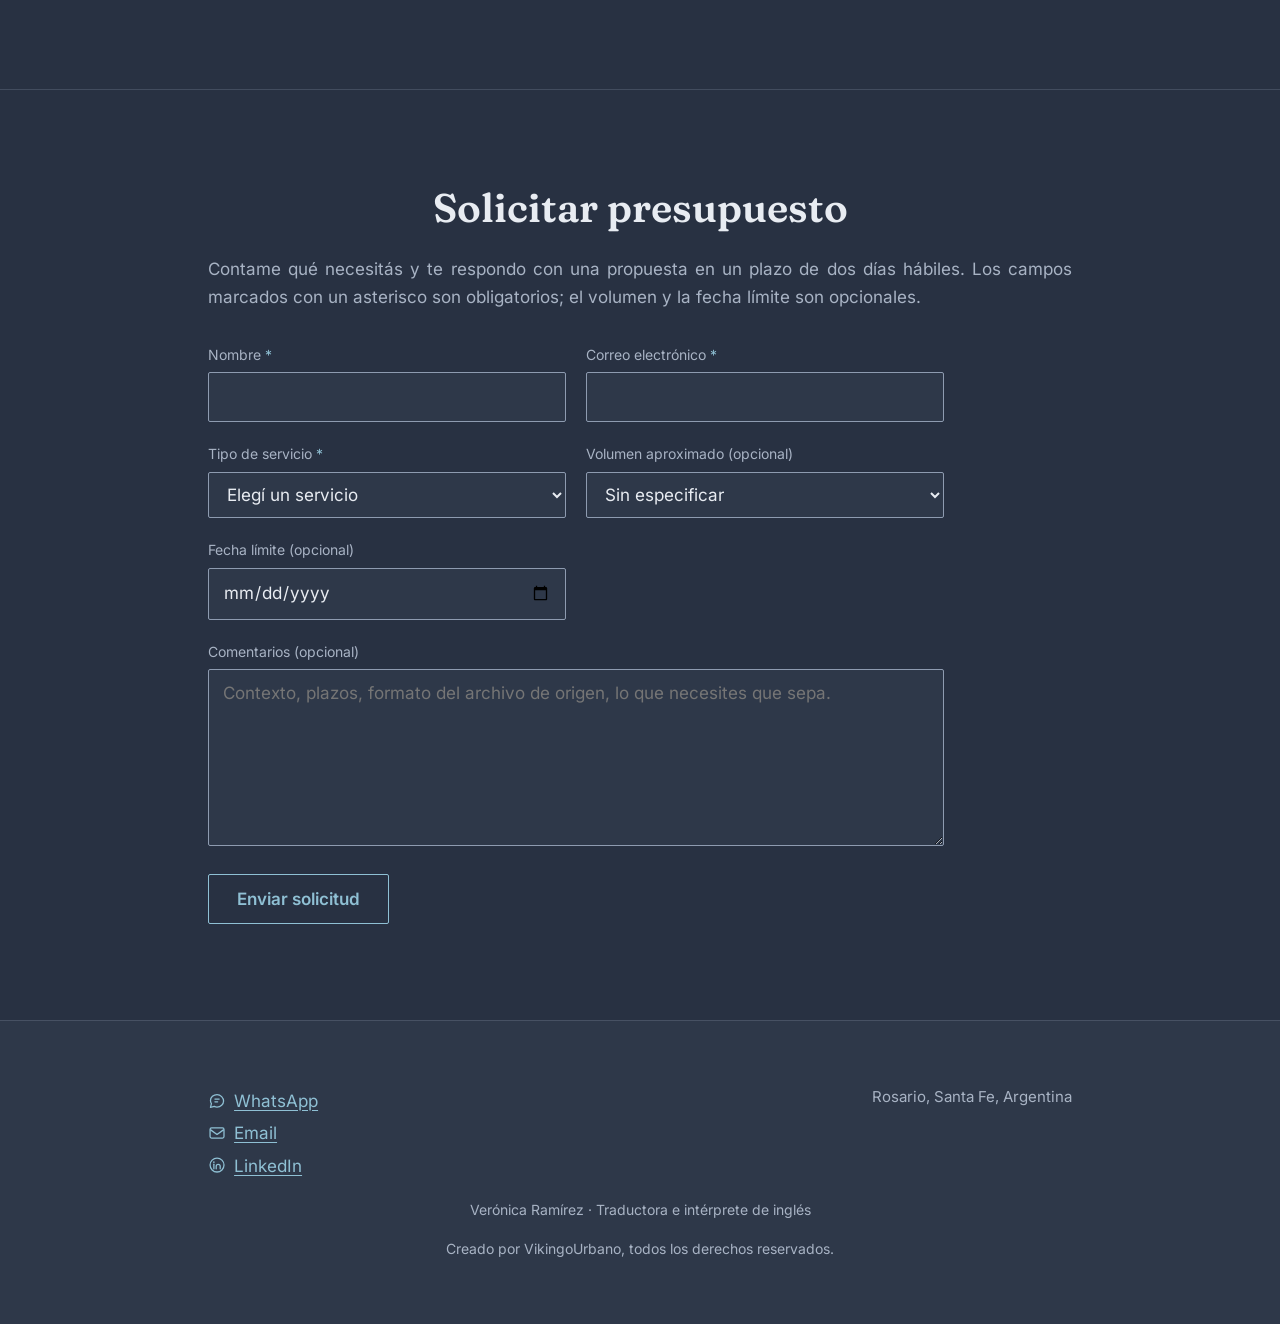
<file: es/index.html>
<!DOCTYPE html>
<html lang="es">
<head>
<meta charset="utf-8">
<meta name="viewport" content="width=device-width, initial-scale=1">
<title>Verónica Ramírez · Traductora e intérprete de inglés</title>
<meta name="description" content="Traductora e intérprete de inglés, con certificación C2 de la University of Michigan. Traducción general, subtitulado, localización, textos técnicos y científicos, traducción jurada e interpretación entre español e inglés.">
<link rel="canonical" href="https://veronicaramirez.netlify.app/es/">
<link rel="alternate" hreflang="es" href="https://veronicaramirez.netlify.app/es/">
<link rel="alternate" hreflang="en" href="https://veronicaramirez.netlify.app/en/">
<link rel="alternate" hreflang="x-default" href="https://veronicaramirez.netlify.app/es/">

<meta property="og:type" content="website">
<meta property="og:locale" content="es_AR">
<meta property="og:locale:alternate" content="en_US">
<meta property="og:site_name" content="Verónica Ramírez">
<meta property="og:title" content="Verónica Ramírez · Traductora e intérprete de inglés">
<meta property="og:description" content="Traducción, subtitulado, localización e interpretación entre español e inglés. Certificación C2 en inglés por la University of Michigan.">
<meta property="og:url" content="https://veronicaramirez.netlify.app/es/">
<meta property="og:image" content="https://veronicaramirez.netlify.app/assets/img/social-es.png">
<meta name="twitter:card" content="summary_large_image">

<link rel="icon" href="/favicon.svg" type="image/svg+xml">
<script>document.documentElement.classList.add("js");</script>
<link rel="stylesheet" href="/assets/tokens.css">
<link rel="stylesheet" href="/assets/layout.css">
</head>

<body>

<a class="salto" href="#inicio">Saltar al contenido principal</a>

<nav class="barra" aria-label="Principal">
  <div class="barra-interior">
    <a class="marca" href="#inicio">Verónica Ramírez</a>

    <button class="boton-menu" type="button" aria-expanded="false" aria-controls="menu">
      <span class="visualmente-oculto">Abrir el menú</span>
      <span class="boton-menu-lineas" aria-hidden="true"></span>
    </button>

    <div class="menu" id="menu">
      <ul class="menu-lista">
        <li><a href="#servicios">Servicios</a></li>
        <li><a href="#credenciales">Credenciales</a></li>
        <li><a href="#sobre-mi">Sobre mí</a></li>
        <li><a href="#como-trabajo">Cómo trabajamos</a></li>
        <li><a href="#presupuesto">Presupuesto</a></li>
      </ul>
      <a class="idioma" href="/en/" hreflang="en" lang="en">English</a>
    </div>
  </div>
</nav>

<main>

<section id="inicio" class="portada">
  <figure class="portada-franja">
    <img src="/assets/img/portada-1400.jpg"
         alt=""
         width="1400" height="349"
         decoding="async">
  </figure>

  <h1>Verónica Ramírez</h1>
  <p class="inicio-oficio">Traductora e intérprete de inglés</p>

  <p class="inicio-resumen">Traducción, subtitulado, localización e interpretación entre español e
  inglés. Certificación C2 en inglés por la University of Michigan y cuarto año del Traductorado
  Público, Literario y Científico-Técnico de Inglés.</p>

  <p class="inicio-acciones">
    <a class="boton" href="#presupuesto">Solicitar presupuesto</a>
    <a class="enlace-suave" href="mailto:vero22ramm@gmail.com">Escríbime</a>
  </p>

  <p class="inicio-lugar">Rosario, Santa Fe, Argentina</p>
</section>


<section id="servicios">
  <h2>Servicios</h2>

  <div class="servicios">
    <article class="servicio">
      <h3>Traducción general</h3>
      <p>Textos generales entre español e inglés, con revisión de estilo y adaptación al público
      destinatario: artículos, correspondencia, material de marketing y documentación.</p>
    </article>

    <article class="servicio">
      <h3>Subtitulado y localización</h3>
      <p>Subtitulado de video y localización de contenido audiovisual y digital, con ajuste de
      tiempos, consistencia de tono y adaptación de referencias culturales.</p>
    </article>

    <article class="servicio">
      <h3>Traducción técnica y científica</h3>
      <p>Textos técnicos, científicos y de investigación, con investigación terminológica y
      consistencia de la terminología del sector a lo largo de todo el documento.</p>
    </article>

    <article class="servicio">
      <h3>Traducción jurada</h3>
      <p>Traducciones juradas para los trámites legales, académicos y administrativos que las
      requieren.</p>
    </article>

    <article class="servicio">
      <h3>Interpretación</h3>
      <p>Interpretación simultánea y consecutiva en español e inglés.</p>
    </article>
  </div>
</section>


<section id="credenciales">
  <h2>Credenciales</h2>

  <p class="seccion-intro">Todo lo de abajo está fechado y sale del currículum: certificación de la
  University of Michigan, seis años de estudio del inglés americano, un año de docencia y el
  traductorado que estoy terminando.</p>

  <ol class="linea-tiempo">

    <li class="hito hito-en-curso">
      <p class="hito-periodo">marzo 2023 – diciembre 2026</p>
      <h3 class="hito-titulo">Traductorado Público, Literario y Científico-Técnico de Inglés</h3>
      <p class="hito-lugar">Instituto Belgrano · cuarto año</p>
      <p class="hito-nota"><span class="en-curso">En curso</span></p>
    </li>

    <li class="hito">
      <p class="hito-periodo">diciembre 2024 – febrero 2025</p>
      <h3 class="hito-titulo">ECPE · C2 en inglés</h3>
      <p class="hito-lugar">University of Michigan</p>
    </li>

    <li class="hito">
      <p class="hito-periodo">enero – diciembre 2024</p>
      <h3 class="hito-titulo">Profesor de inglés</h3>
      <p class="hito-lugar">Alianza</p>
      <p class="hito-detalle">Diseño e impartición de clases adaptadas a hablantes nativos de
      español, de varios grupos etarios, y planificación de programas personalizados por nivel
      según el MCER.</p>
    </li>

    <li class="hito">
      <p class="hito-periodo">febrero – julio 2024</p>
      <h3 class="hito-titulo">Alemán · A1</h3>
      <p class="hito-lugar">Ikaruga Escuela de Idiomas</p>
    </li>

    <li class="hito">
      <p class="hito-periodo">diciembre 2023 – febrero 2024</p>
      <h3 class="hito-titulo">ECCE · C1 en inglés</h3>
      <p class="hito-lugar">University of Michigan</p>
    </li>

    <li class="hito">
      <p class="hito-periodo">2007 – 2013</p>
      <h3 class="hito-titulo">Curso de Lengua Inglesa Americana</h3>
      <p class="hito-lugar">A.R.I.C.A.N.A.</p>
    </li>

  </ol>
</section>


<section id="sobre-mi">
  <h2>Sobre mí</h2>

  <div class="sobre-mi-texto">
    <p>Soy traductora e intérprete de inglés. Cursé el cuarto año del Traductorado Público,
    Literario y Científico-Técnico de Inglés del Instituto Belgrano, y tengo certificación C2 en
    inglés de la University of Michigan.</p>

    <p>Antes de dedicarme a la traducción pasé seis años estudiando inglés americano en
    A.R.I.C.A.N.A., y un año dando clases a hablantes nativos de español. Esa parte de enseñar me
    dejó algo que se sigue notando en el trabajo: una traducción no se entiende porque esté bien
    escrita, se entiende porque alguien la pueda usar.</p>

    <p>Me interesan los idiomas por el puente que levantan entre las culturas. Traducir no es
    cambiar una palabra por otra: es lograr que un texto signifique lo mismo para otra persona, en
    otro contexto. Eso es el trabajo.</p>
  </div>

  <figure class="sobre-mi-foto">
    <img src="/assets/img/puertomadero-1600.jpeg"
         alt=""
         width="1600" height="777"
         loading="lazy" decoding="async">
  </figure>
</section>


<section id="como-trabajo">
  <h2>Cómo trabajamos</h2>

  <ol class="pasos">

    <li class="paso">
      <p class="paso-numero" aria-hidden="true"></p>
      <h3>Me contás qué necesitás</h3>
      <p>Escribime qué hay que traducir y para qué. Con eso me alcanza para arrancar.</p>
    </li>

    <li class="paso">
      <p class="paso-numero" aria-hidden="true"></p>
      <h3>Te paso un presupuesto cerrado</h3>
      <p>En dos días hábiles tenés el precio y el plazo, por escrito y sin letra chica.</p>
    </li>

    <li class="paso">
      <p class="paso-numero" aria-hidden="true"></p>
      <h3>Entrego en la fecha acordada</h3>
      <p>Trabajo sobre la fecha que vos fijes, y te aviso con tiempo si algo se mueve.</p>
    </li>

  </ol>
</section>


<section id="presupuesto">
  <h2>Solicitar presupuesto</h2>

  <p class="seccion-intro">Contame qué necesitás y te respondo con una propuesta en un plazo de dos
  días hábiles. Los campos marcados con un asterisco son obligatorios; el volumen y la fecha límite
  son opcionales.</p>

  <form name="presupuesto"
        method="POST"
        action="/es/confirmacion.html"
        data-netlify="true"
        netlify-honeypot="sitio-web"
        id="formulario">

    <input type="hidden" name="form-name" value="presupuesto">
    <input type="hidden" name="idioma" value="es">

    <div class="campo">
      <label for="nombre">Nombre <span class="obligatorio" aria-hidden="true">*</span></label>
      <input type="text" id="nombre" name="nombre" autocomplete="name" required>
    </div>

    <div class="campo">
      <label for="email">Correo electrónico <span class="obligatorio" aria-hidden="true">*</span></label>
      <input type="email" id="email" name="email" autocomplete="email" required>
    </div>

    <div class="campo">
      <label for="servicio">Tipo de servicio <span class="obligatorio" aria-hidden="true">*</span></label>
      <select id="servicio" name="servicio" required>
        <option value="" disabled selected>Elegí un servicio</option>
        <option value="general">Traducción general</option>
        <option value="subtitulado">Subtitulado y localización</option>
        <option value="tecnica">Traducción técnica y científica</option>
        <option value="jurada">Traducción jurada</option>
        <option value="interpretacion">Interpretación</option>
      </select>
    </div>

    <div class="campo">
      <label for="volumen">Volumen aproximado <span class="opcional">(opcional)</span></label>
      <select id="volumen" name="volumen">
        <option value="" selected>Sin especificar</option>
        <option value="hasta-1000">Hasta 1.000 palabras</option>
        <option value="1000-5000">Entre 1.000 y 5.000 palabras</option>
        <option value="5000-20000">Entre 5.000 y 20.000 palabras</option>
        <option value="20000-100000">Entre 20.000 y 100.000 palabras</option>
        <option value="mas-100000">Más de 100.000 palabras</option>
        <option value="no-se">No lo sé todavía</option>
      </select>
    </div>

    <div class="campo">
      <label for="fecha">Fecha límite <span class="opcional">(opcional)</span></label>
      <input type="date" id="fecha" name="fecha">
    </div>

    <div class="campo campo-ancho">
      <label for="comentarios">Comentarios <span class="opcional">(opcional)</span></label>
      <textarea id="comentarios" name="comentarios" rows="6"
                placeholder="Contexto, plazos, formato del archivo de origen, lo que necesites que sepa."></textarea>
    </div>


    <!-- El campo trampa va DENTRO del formulario y al final, por dos motivos
         que se refuerzan.

         Dentro, porque es el unico sitio donde Netlify lo encuentra al
         analizar el HTML y el unico que FormData mira al armar el cuerpo del
         POST. Fuera del formulario no es un campo trampa: es un input suelto
         que no viaja en el envio, y el filtro de Netlify se queda sin nada
         que descartar.

         Al final, y no el primero, porque el primer control que ve el
         autocompletador del navegador tiene que ser "nombre". Un autocompletador
         que rellene la trampa hace que Netlify descarte la solicitud entera,
         y eso se lleva por delante a un cliente real y no a un robot.

         De ahi las otras tres protecciones: sin autocomplete, fuera de la
         pestaña y oculto a la tecnologia de asistencia. Y se esconde con
         posicionamiento, nunca con display: none, que saca el elemento del
         arbol y deja de existir para el analisis de Netlify.

         Con esto el campo queda presente en el formulario pero invisible y no
         enfocable: ningun robot que solo mire el DOM lo va a completar. -->
    <p class="trampa" aria-hidden="true">
      <label for="sitio-web">No completar este campo</label>
      <input type="text" id="sitio-web" name="sitio-web" tabindex="-1" autocomplete="off">
    </p>

    <div class="envio">
      <button type="submit" class="boton" data-enviando="Enviando…" data-original="Enviar solicitud">Enviar solicitud</button>
      <p class="form-estado" role="status" aria-live="polite" data-error="No pude enviar la solicitud. Escribime a vero22ramm@gmail.com y lo vemos." data-exito="Mensaje enviado. Gracias. Te respondo dentro de dos días hábiles."></p>
    </div>
  </form>
</section>
</main>

<footer id="contacto">
  <div class="pie-interior">
    <p class="pie-contacto">
      <!-- Los tres iconos son SVG en linea y no una fuente de iconos: el sitio no
           tiene dependencias y no va a tener una. Los tres van con trazo y sin
           relleno, y con el mismo grosor, para que se lean como un juego y no
           como tres dibujos sueltos. currentColor hace que hereden el color del
           enlace, de modo que en el HTML no hay ningun color escrito.

           Los de WhatsApp y LinkedIn no son los logotipos de las marcas: esas
           marcas son de sus titulares y no hace falta copiarlas. El primero es
           un globo de conversacion. El segundo son las mismas letras, pero
           dentro de un circulo y no del cuadrado que usa la marca, que es
           justo la parte que hace reconocible el logotipo. Con el circulo los
           tres iconos se pueden poner en fila sin que el de LinkedIn parezca
           un logotipo arrancado de la pagina de otra empresa.

           Los tres llevan aria-hidden en lugar de un nombre accesible porque la
           palabra que va al lado ya dice que es cada enlace. Un icono que ya
           esta nombrado al lado solo se repite en voz alta.

           El numero del enlace de WhatsApp es un texto de relleno. Poner el
           real aqui es una linea. -->
      <a href="https://api.whatsapp.com/send?phone=XXXXXXXXXXX" rel="noopener" target="_blank"><svg class="icono" viewBox="0 0 24 24" fill="none" stroke="currentColor" stroke-width="1.7" stroke-linecap="round" stroke-linejoin="round" aria-hidden="true" focusable="false"><path d="M12 3.4c-4.8 0-8.7 3.5-8.7 7.9 0 1.55.45 3 1.24 4.24L3.3 20.4l5.05-1.2a8.6 8.6 0 0 0 3.65.79c4.8 0 8.7-3.5 8.7-7.9S16.8 3.4 12 3.4Z"/><path d="M9.2 9.4h5.6M9.2 13h3.6"/></svg>WhatsApp</a><br>
      <a href="mailto:vero22ramm@gmail.com"><svg class="icono" viewBox="0 0 24 24" fill="none" stroke="currentColor" stroke-width="1.7" stroke-linecap="round" stroke-linejoin="round" aria-hidden="true" focusable="false"><rect x="2.75" y="5.25" width="18.5" height="13.5" rx="2"/><path d="M3.5 7.8 12 13.9 20.5 7.8"/></svg>Email</a><br>
      <a href="https://www.linkedin.com/in/veronica-p-ramirez" rel="noopener" target="_blank"><svg class="icono" viewBox="0 0 24 24" fill="none" stroke="currentColor" stroke-width="1.7" stroke-linecap="round" stroke-linejoin="round" aria-hidden="true" focusable="false"><circle cx="12" cy="12" r="9.25"/><circle cx="7.8" cy="8.15" r="1.1" fill="currentColor" stroke="none"/><path d="M7.8 10.9v6.15"/><path d="M10.9 17.05v-3.3a2.65 2.65 0 0 1 5.3 0v3.3"/></svg>LinkedIn</a>
    </p>
    <p class="pie-lugar">Rosario, Santa Fe, Argentina</p>
    <p class="pie-legal">Verónica Ramírez · Traductora e intérprete de inglés</p>
    <p class="pie-legal">Creado por VikingoUrbano, todos los derechos reservados.</p>
  </div>
</footer>

<script src="/assets/main.js" defer></script>
</body>
</html>
</file>
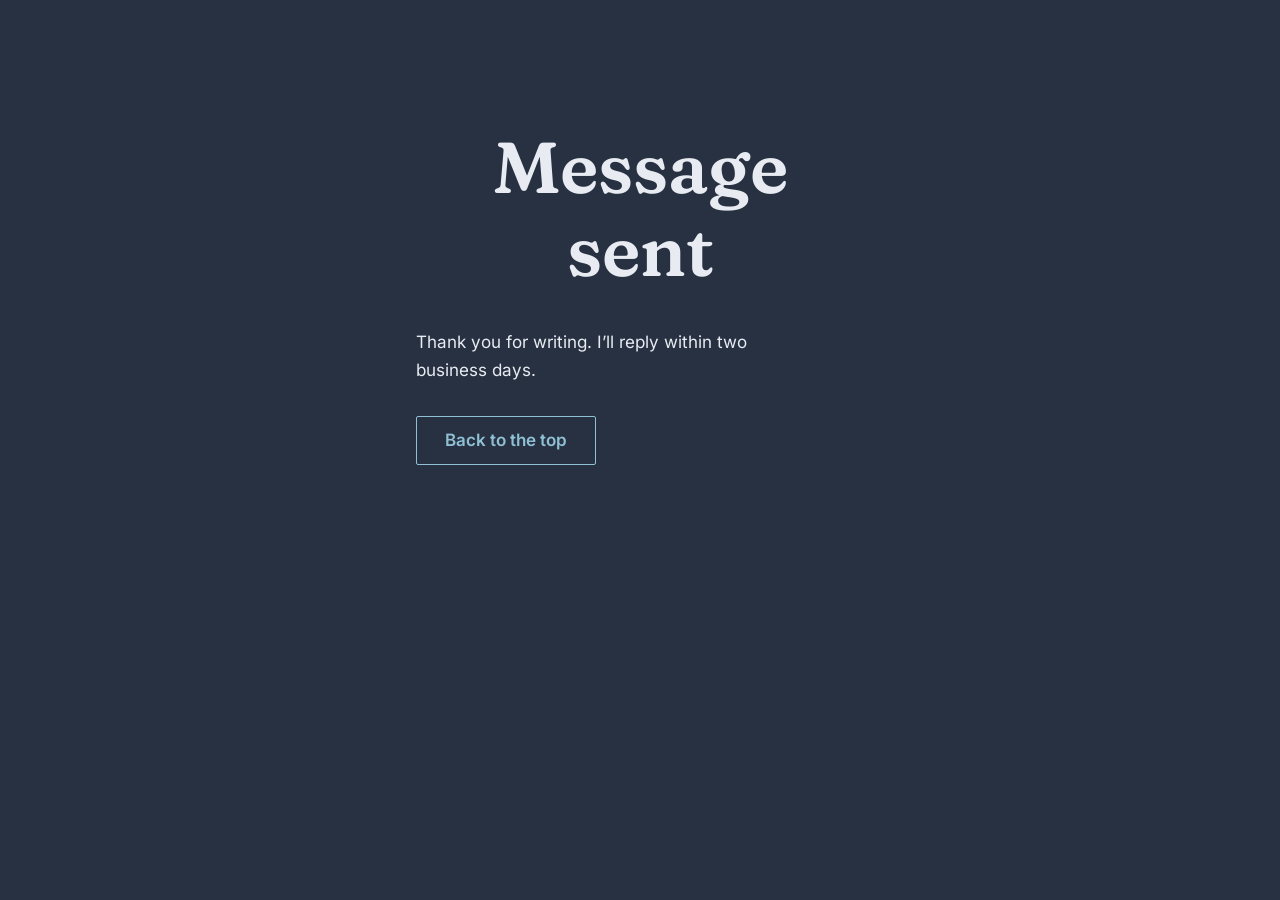
<file: en/confirmation.html>
<!DOCTYPE html>
<html lang="en">
<head>
<meta charset="utf-8">
<meta name="viewport" content="width=device-width, initial-scale=1">
<title>Message sent · Verónica Ramírez</title>
<meta name="robots" content="noindex, follow">
<link rel="icon" href="/favicon.svg" type="image/svg+xml">
<link rel="stylesheet" href="/assets/tokens.css">
<link rel="stylesheet" href="/assets/layout.css">
</head>

<body class="pagina-simple">

<main>
  <section class="simple">
    <h1>Message sent</h1>
    <p>Thank you for writing. I&rsquo;ll reply within two business days.</p>
    <p class="simple-acciones">
      <a class="boton" href="/en/#inicio">Back to the top</a>
    </p>
  </section>
</main>

</body>
</html>
</file>
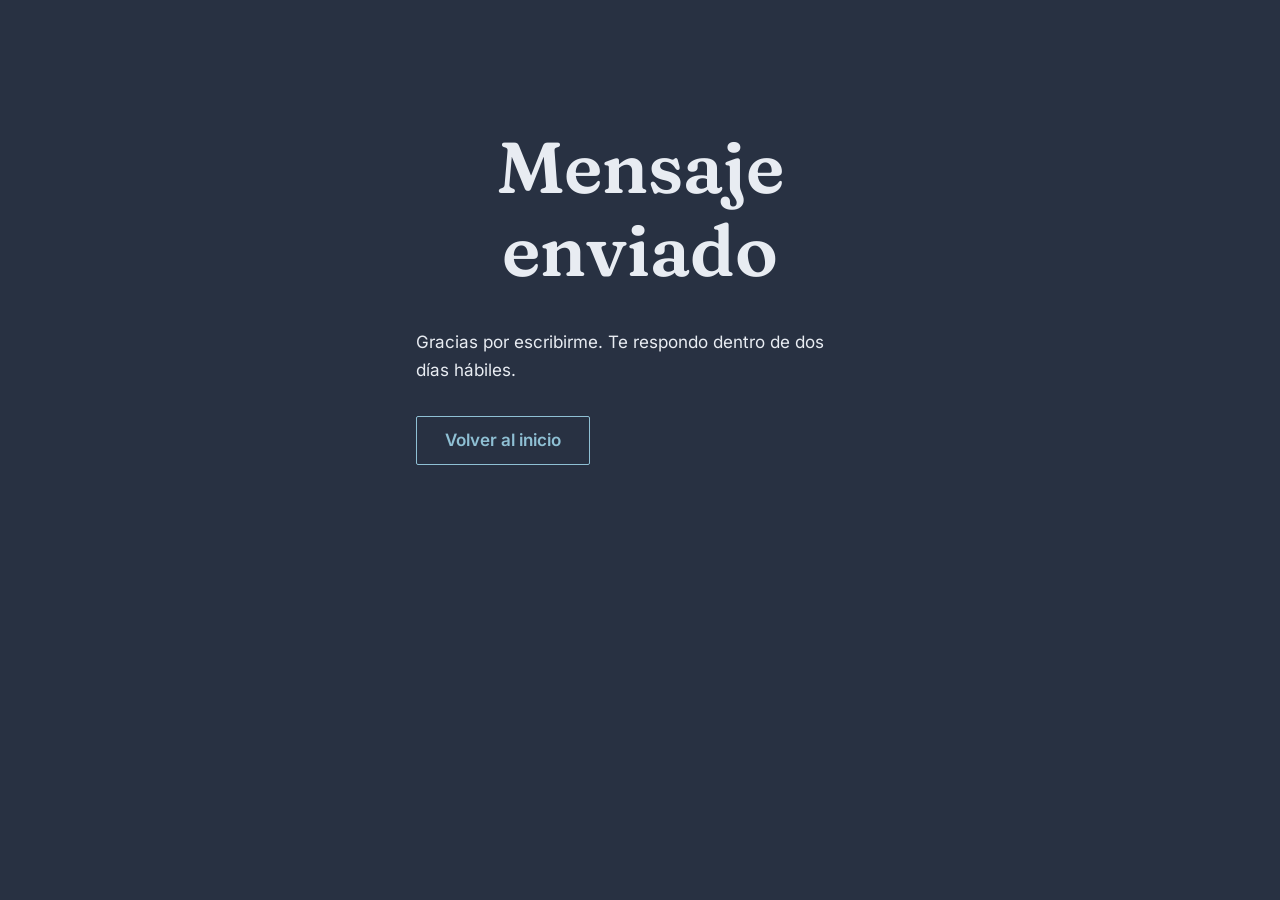
<file: es/confirmacion.html>
<!DOCTYPE html>
<html lang="es">
<head>
<meta charset="utf-8">
<meta name="viewport" content="width=device-width, initial-scale=1">
<title>Mensaje enviado · Verónica Ramírez</title>
<meta name="robots" content="noindex, follow">
<link rel="icon" href="/favicon.svg" type="image/svg+xml">
<link rel="stylesheet" href="/assets/tokens.css">
<link rel="stylesheet" href="/assets/layout.css">
</head>

<body class="pagina-simple">

<main>
  <section class="simple">
    <h1>Mensaje enviado</h1>
    <p>Gracias por escribirme. Te respondo dentro de dos días hábiles.</p>
    <p class="simple-acciones">
      <a class="boton" href="/es/#inicio">Volver al inicio</a>
    </p>
  </section>
</main>

</body>
</html>
</file>
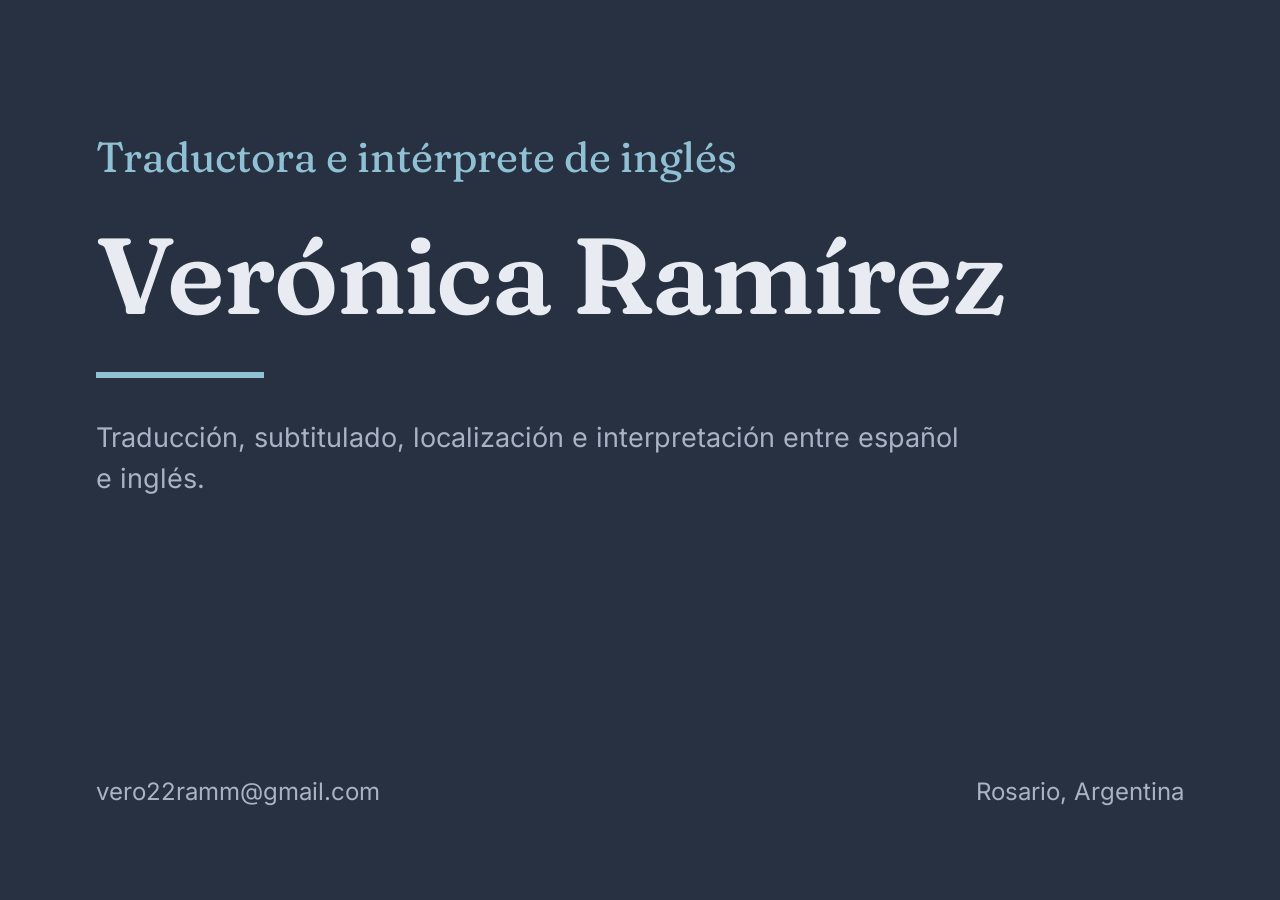
<file: tools/social-card.html>
<!DOCTYPE html>
<html lang="es">
<head>
<meta charset="utf-8">
<title>Tarjeta social</title>
<!--
  Generador de las dos tarjetas que aparecen cuando alguien comparte el
  No es una página del sitio: es una herramienta que
  tools/capturar.mjs fotografía a 1200 x 630 exactos.

  Usa las mismas fuentes, el mismo crema y el mismo verde que el sitio, para
  que la tarjeta no parezca de otra web. Está fuera de /assets/img/ a
  proposito: es una herramienta, no un recurso publicado.

  Por qué generarla y no dibujarla: maquetar un PNG de 1200 x 630 a mano
  obliga a elegir tipografías, medidas y colores otra vez, y la tarjeta se
  desincroniza del sitio en la primera correccion de estilo. Aqui el mismo
  HTML que ve el visitante produce la imagen, y si mañana cambia el verde
  también cambia la tarjeta.

  Los textos vienen de la URL (?lang=es / ?lang=en) y no de un archivo, para
  que las dos tarjetas salgan de la misma fuente y no puedan divergir.
-->
<link rel="stylesheet" href="/assets/tokens.css">
<style>
  /* El reset de tokens.css pone el fondo del color del sitio, pero aqui el
     cuerpo tiene que medir exactamente 1200 x 630, sin margen y sin
     scroll: una tarjeta con una barra de desplazamiento se ve recortada en
     cuanto la plataforma la recorta un poco más. */
  html, body {
    margin: 0;
    padding: 0;
    width: 1200px;
    height: 630px;
    overflow: hidden;
    background: var(--fondo);
  }

  body {
    display: flex;
    flex-direction: column;
    justify-content: center;
    padding: 88px 96px;
    font-family: var(--sans);
  }

  .oficio {
    font-family: var(--serif);
    font-variation-settings: var(--fraunces-axes);
    font-size: 42px;
    line-height: 1.25;
    color: var(--acento);
    margin: 0 0 36px;
  }

  h1 {
    font-family: var(--serif);
    font-variation-settings: var(--fraunces-axes);
    font-size: 108px;
    font-weight: 600;
    line-height: 1.05;
    letter-spacing: -0.015em;
    margin: 0 0 40px;
  }

  .franja {
    width: 168px;
    height: 6px;
    background: var(--acento);
    margin: 0 0 40px;
  }

  .detalle {
    font-size: 27px;
    line-height: 1.5;
    color: var(--texto-suave);
    margin: 0;
    max-width: 900px;
  }

  .pie {
    position: absolute;
    left: 96px;
    right: 96px;
    bottom: 64px;
    display: flex;
    justify-content: space-between;
    align-items: baseline;
    font-size: 24px;
    color: var(--texto-suave);
  }
</style>
</head>

<body>
  <p class="oficio" id="oficio">Traductora e intérprete de inglés</p>
  <h1>Verónica Ramírez</h1>
  <div class="franja"></div>
  <p class="detalle" id="detalle">Traducción, subtitulado, localización e interpretación
  entre español e inglés.</p>

  <p class="pie">
    <span>vero22ramm@gmail.com</span>
    <span>Rosario, Argentina</span>
  </p>

<script>
  // El texto se cambia antes de que se imprima, asi que las fuentes ya estan
  // cargadas y el texto entra con la tipografia final y no con la de
    // reserva, que es lo que produciria un intercambio de lineas en
    // cuanto la tarjeta se recortase.
  // lineas en cuanto la tarjeta se recortase.
  var TEXTOS = {
    es: {
      oficio: "Traductora e intérprete de inglés",
      detalle: "Traducción, subtitulado, localización e interpretación entre español e inglés."
    },
    en: {
      oficio: "English and Spanish translator and interpreter",
      detalle: "Translation, subtitling, localization and interpreting between Spanish and English."
    }
  };

  var lang = new URLSearchParams(location.search).get("lang") === "en" ? "en" : "es";
  document.documentElement.lang = lang;
  document.getElementById("oficio").textContent = TEXTOS[lang].oficio;
  document.getElementById("detalle").textContent = TEXTOS[lang].detalle;
  document.fonts.ready.then(function () {
    document.documentElement.setAttribute("data-listas", "1");
  });
</script>
</body>
</html>
</file>
<file: assets/tokens.css>
/* ==========================================================================
   Portfolio de Verónica Ramírez — tokens
   Variables, tipografía alojada y reinicio. Este archivo no dibuja nada:
   solo declara con qué se dibuja. Las reglas de composición viven en
   assets/layout.css y no escriben un solo color ni un solo tamaño de fuente
   literal.
   ========================================================================== */

/* --------------------------------------------------------------------------
   Tipografía

   Las fuentes están alojadas en el propio sitio. Un sitio de una traductora
   que trabaja para clientes europeos no debería hacer peticiones a un tercero
   solo para mostrar su nombre: hay resoluciones judiciales europeas sobre
   exactamente eso, y el dato de que alguien visita la página no es de la
   traductora para compartirlo con un tercero.

   Los subconjuntos se separan con unicode-range, y eso hace que el navegador
   descargue solo el latin y el latin-ext cuando la página realmente tiene
   algún carácter de ese rango. En la práctica, español e inglés no usan nada
   de latin-ext, así que esos dos archivos quedan en el disco y no se pagan en
   la primera visita: 108 KB en total, no 360 KB.

   El subconjunto latin sí incluye tildes, ñ, ¿, ¡ y todos los diacríticos de
   Europa occidental, porque están en U+0000-00FF. Por eso el sitio se ve bien
   con un archivo latin solo.
   -------------------------------------------------------------------------- */

@font-face {
  font-family: "Inter";
  font-style: normal;
  font-weight: 400 700;
  font-display: swap;
  src: url("fonts/inter-latin-ext.woff2") format("woff2");
  unicode-range: U+0100-02BA, U+02BD-02C5, U+02C7-02CC, U+02CE-02D7, U+02DD-02FF, U+0304, U+0308, U+0329, U+1D00-1DBF, U+1E00-1E9F, U+1EF2-1EFF, U+2020, U+20A0-20AB, U+20AD-20C0, U+2113, U+2C60-2C7F, U+A720-A7FF;
}

@font-face {
  font-family: "Inter";
  font-style: normal;
  font-weight: 400 700;
  font-display: swap;
  src: url("fonts/inter-latin.woff2") format("woff2");
  unicode-range: U+0000-00FF, U+0131, U+0152-0153, U+02BB-02BC, U+02C6, U+02DA, U+02DC, U+0304, U+0308, U+0329, U+2000-206F, U+20AC, U+2122, U+2191, U+2193, U+2212, U+2215, U+FEFF, U+FFFD;
}

/* Fraunces con los ejes SOFT y WONK, que son los que le dan los terminales
   suaves y un punto de rareza, que es el carácter que busca la dirección
   visual cálida. SOFT cuesta 26 KB y se conserva; WONK no cuesta nada. Se
   descartó el eje opsz, que son 85 KB y solo sirve para afinar el tamaño
   óptico de textos muy grandes. */
@font-face {
  font-family: "Fraunces";
  font-style: normal;
  font-weight: 400 700;
  font-display: swap;
  src: url("fonts/fraunces-latin-ext.woff2") format("woff2");
  unicode-range: U+0100-02BA, U+02BD-02C5, U+02C7-02CC, U+02CE-02D7, U+02DD-02FF, U+0304, U+0308, U+0329, U+1D00-1DBF, U+1E00-1E9F, U+1EF2-1EFF, U+2020, U+20A0-20AB, U+20AD-20C0, U+2113, U+2C60-2C7F, U+A720-A7FF;
}

@font-face {
  font-family: "Fraunces";
  font-style: normal;
  font-weight: 400 700;
  font-display: swap;
  src: url("fonts/fraunces-latin.woff2") format("woff2");
  unicode-range: U+0000-00FF, U+0131, U+0152-0153, U+02BB-02BC, U+02C6, U+02DA, U+02DC, U+0304, U+0308, U+0329, U+2000-206F, U+20AC, U+2122, U+2191, U+2193, U+2212, U+2215, U+FEFF, U+FFFD;
}

/* Los valores por defecto de los dos ejes, declarados una sola vez. SOFT en 50
   y WONK en 1 es un cuerpo ligeramente redondeado y con un punto de rareza,
   que es lo que distingue esta tipografía de un serif genérico. */
:root {
  --fraunces-axes: "SOFT" 50, "WONK" 1;
}

/* --------------------------------------------------------------------------
   Variables
   -------------------------------------------------------------------------- */

:root {
  /* Colores verificados por tools/contrast.test.mjs. Si se cambia alguno, esa
     suite falla y dice cuánto se movió la razón de contraste.

     El sitio es oscuro de arriba abajo, sin modo claro ni conmutador. Los tres
     acentos pastel no son una decisión de gusto: se midieron sobre las tres
     fotos propias para sacar de ahí los colores, en vez de inventarlos. El
     azul cielo sale de la franja de la cabecera y el durazno de la piel y de la
     arena de la foto de la puerta.

     El verde salvia se midió también sobre una foto propia, la del retrato
     circular que hubo en la sección Sobre mí. Esa foto ya no está en el
     repositorio, así que el color no se puede volver a medir desde aquí: si
     algún día hay que tocarlo, el valor de abajo es el que manda y
     tools/contrast.test.mjs es el que avisa. Sigue en uso, en el número de
     cada paso de la sección Cómo trabajamos.

     Hay dos reglas que esta paleta cumple y que conviene no romper:

     Uno. Todo color que se use como texto tiene que pasar 4.5:1 contra las
     TRES superficies, no solo contra el fondo. Un acento puesto de pie sobre
     la superficie más clara daba 4.23:1 y fallaba dentro de una tarjeta, así
     que el azul del acento es #8FC0D4 y no el #7FB3C8 de la foto, que es más
     apagado. La diferencia se nota poco y evita un fallo de contraste que solo
     aparecería en algunos sitio de la página.

     Dos. --apagado no llega a 4.5:1 en ninguna superficie y está aquí para
     cosas de adorno, no de texto: separadores, el número de un paso, una
     marca de agua. Si alguna vez hace falta escribir con él, el fallo sale en
     la suite de contraste. */
  --fondo: #283142;
  --fondo-campo: #2E3849;
  --fondo-alto: #39455A;

  --texto: #E8ECF2;
  --texto-suave: #A8B3C4;

  --acento: #8FC0D4;
  --acento-verde: #9DC48A;
  --acento-arena: #E3B8A0;
  --apagado: #5C7FA3;

  /* El texto que va sobre un relleno pastel. Es oscuro y no blanco: el boton
     lleva el acento de fondo, y el blanco sobre un pastel da cerca de 2:1.
     Este da 6.87:1 sobre el azul, 8.00 sobre el verde y 8.69 sobre el durazno. */
  --sobre-acento: #1C2333;

  --error: #F2A9A2;
  --borde: #8E9BB0;
  --borde-fino: rgba(142, 155, 176, 0.25);
  --borde-campo: #8E9BB0;

  /* El filete del friso de la cabecera. La foto de la franja es casi del mismo
     color que la base: por canal esta a 4/255 de #283142, y su contraste
     contra el fondo es de 1.03 a 1.22 contra 1.0. Es decir, que se ve. Este
     borde es lo único que la delimita, y por eso es el color exacto de la
     propia foto y no un gris de la paleta: 25% basta para que se lea el
     contorno sin que llame la atención. */
  --borde-franja: rgba(127, 179, 200, 0.25);

  /* El ancho de la caja de contenido, no el de la ventana. 60rem son 960 px:
     es el ancho al que el contenido deja de necesitar más aire lateral y
     empieza a repartirlo. Bajó de 68rem porque a 1088 px las secciones se
     leían demasiado abiertas en pantallas anchas.

     El texto corrido se mide aparte y no se toca: 38rem son 608 px, unos 72
     caracteres por línea, que es el intervalo cómodo para leer. Ensanchar la
     caja no obliga a ensanchar la línea, y por eso son dos variables y no
     una. */
  --ancho-maximo: 60rem;
  --ancho-texto: 38rem;

  --serif: "Fraunces", Georgia, "Times New Roman", serif;
  --sans: "Inter", system-ui, -apple-system, "Segoe UI", Roboto, sans-serif;
}

/* --------------------------------------------------------------------------
   Reinicio
   -------------------------------------------------------------------------- */

*,
*::before,
*::after {
  box-sizing: border-box;
}

html {
  -webkit-text-size-adjust: 100%;
}

/* El desplazamiento suave es un efecto de movimiento, y hay una trampa: la
   propiedad scroll-behavior NO respeta prefers-reduced-motion por su cuenta.
   Puesta aqui sin más, el sitio se mueve para todo el mundo, incluido quien
   tiene activado "reducir el movimiento" en el sistema por sensibilidad
   vestibular o por una migraña.

   Por eso va dentro de una consulta que solo se cumple si el sistema NO pide
   menos movimiento. Quien lo pide recibe un salto seco de un clic al ancla, y
   el resto recibe el comportamiento más agradable. La alternativa sería no
   tenerlo en absoluto, que también es defendible: el sitio tiene siete enlaces
   a secciones, que es exactamente donde un salto largo se nota. */
@media (prefers-reduced-motion: no-preference) {
  html {
    scroll-behavior: smooth;
  }
}

body {
  margin: 0;
  font-family: var(--sans);
  font-size: 1.0625rem;
  line-height: 1.65;
  color: var(--texto);
  background: var(--fondo);
  /* Evita que una palabra larga o una URL sin espacios rompa la maqueta en
     una pantalla angosta. */
  overflow-wrap: break-word;
}

img {
  max-width: 100%;
  height: auto;
  display: block;
}

/* El anillo de foco se ve siempre que el elemento recibe foco por teclado. Se
   usa :focus-visible y no :focus para no dibujar un contorno en cada clic de
   ratón, que es ruido y no información. */
:focus-visible {
  outline: 2px solid var(--acento);
  outline-offset: 3px;
}

/* --------------------------------------------------------------------------
   Tipografía base
   -------------------------------------------------------------------------- */

h1, h2, h3, h4 {
  font-family: var(--serif);
  font-variation-settings: var(--fraunces-axes);
  font-weight: 600;
  line-height: 1.15;
  /* El serif tiene ascendentes y descendentes altos: sin este margen la
    línea se ve pegada a la anterior. */
  margin-block: 0 0.5em;
  text-wrap: balance;
}

h1 { font-size: clamp(2.5rem, 7vw, 4.5rem); }
h2 { font-size: clamp(1.75rem, 4vw, 2.5rem); }
h3 { font-size: 1.25rem; }

p, li {
  text-wrap: pretty;
}

/* Un enlace de dentro del texto se distingue por más que el color: el subrayado
   no se quita nunca, y se refuerza al pasar el puntero. Un sitio sobre
   traducción tiene que ser legible por alguien que no distinga bien el verde
   del crema. */
a {
  color: var(--acento);
  text-decoration: underline;
  text-underline-offset: 0.2em;
  text-decoration-thickness: 1px;
}

a:hover,
a:focus-visible {
  text-decoration-thickness: 2px;
}

/* --------------------------------------------------------------------------
   Utilidades
   -------------------------------------------------------------------------- */

/* Texto que solo existe para lectores de pantalla. La técnica es recorte, no
   display: none ni visibility: hidden, porque display: none saca el elemento
   del árbol de accesibilidad y el texto deja de leerse. */
.visualmente-oculto {
  position: absolute;
  width: 1px;
  height: 1px;
  margin: -1px;
  padding: 0;
  overflow: hidden;
  clip-path: inset(50%);
  white-space: nowrap;
  border: 0;
}
</file>
<file: assets/layout.css>
/* ==========================================================================
   Portfolio de Verónica Ramírez — maquetación
   Composición y componentes. Este archivo no declara ninguna variable ni
   ningún color literal: los toma de tokens.css. La única excepción son las
   medidas, que son propias de cada elemento.

   La dirección es móvil primero. Las reglas base están escritas para la
   pantalla más angosta que todavía se usa, y cada ajuste vive dentro de un
   min-width. Así un bloque sin ajuste ya funciona en el móvil sin que nadie
   tenga que acordarse de adaptarlo después.

   La única excepción a esa regla es el botón de menú, y está invertida a
   propósito: los enlaces de sección se ven siempre por omisión y el botón
   solo aparece por debajo de 48rem. Si el CSS no llegara a cargarse, la
   lista de enlaces se ve igual y el sitio sigue siendo navegable, que es al
   revés de lo que hace un max-width.
   ========================================================================== */

/* --------------------------------------------------------------------------
   Contenedor y secciones
   -------------------------------------------------------------------------- */

/* Antes estas reglas vivían en tres sitios distintos: .barra-interior y
   .pie-interior acotaban su ancho a --ancho-maximo y se centraban, pero las
   secciones de <main> no tenían nada de eso. El resultado era una barra y un
   pie centrados a 1088 px con el contenido de en medio ocupando la pantalla
   entera, y en un monitor de 2560 px la desalineación entre la barra y el
   texto llegó a medir 736 px a cada lado.

  Había además una clase .contenedor con exactamente estas cuatro
   propiedades, escrita desde el principio y aplicada a cero elementos: el
   sitio se construía sin ningún contenedor. Las secciones se acotan aquí
   directamente y la clase se borró, para que no queden dos reglas diciendo
   lo mismo. */
main > section {
  width: 100%;
  max-width: var(--ancho-maximo);
  margin-inline: auto;
  padding-inline: clamp(1.25rem, 5vw, 3rem);
  padding-block: clamp(3rem, 8vw, 6rem);
}

/* El separador entre secciones va a lo ancho de la ventana y no a lo ancho de
   la caja de contenido. Por eso no puede ser un border-top de la sección: la
   sección está acotada a 960 px, y un border dibujaría una raya de 960 px
   flotando en el centro en vez de una línea que parte la página.

   El pseudo-elemento repite la cuenta del friso de la cabecera: se sale los
   mismos 50vw a cada lado. El recorte horizontal de main es lo que evita
   que la barra de desplazamiento del navegador, que va dentro de vw, haga
   aparecer una barra horizontal. Va en main y no en html o body a propósito:
   la barra de navegación es sticky y es hermana de main, así que no la
   toca. */
main {
  overflow-x: clip;
}

main > section + section {
  position: relative;
}

main > section + section::before {
  content: "";
  position: absolute;
  inset-block-start: 0;
  inset-inline: calc(50% - 50vw);
  border-top: 1px solid var(--borde-fino);
}

/* Los títulos van centrados y el texto que hay debajo sigue a la izquierda. No
   es una contradicción: es el patrón editorial de siempre, con el título
   marcando el corte y el cuerpo quedándose alineado a un canto para que las
   secciones largas se lean contra la misma línea vertical.

   Los selectores son main > section y no un h1 o un h2 sueltos, para que si
   algún día aparece un título dentro de una tarjeta o dentro de la línea de
   tiempo, ese no se centre sin que nadie lo haya pedido.

   Consecuencia que conviene tener presente: entran por acá el h1 de la portada,
   los cinco h2 de sección de cada idioma y también el h1 de las dos páginas de
   confirmación, que son un section.simple. Queda fuera el h1 de la raíz, el de
   la página que elige idioma: ese es hijo directo de main y no de ninguna
   sección, y sigue a la izquierda como siempre. No es que esté centradito por
   otra regla: el div.eleccion de esa página va después del h1, así que nunca
   lo alcanzó a centrar.

   No se repite text-wrap: balance, que es lo que reparte por igual las palabras
   de un título que se parte en dos, porque ya viene en la regla de h1 a h4 de
   tokens.css. En escritorio los títulos entran en una línea y no se nota, pero
   "Solicitar presupuesto" y "How we work" se parten en el móvil, y ahí es
   justo donde importa: sin balance la última palabra queda sola. */
main > section h1,
main > section h2 {
  text-align: center;
}

main > section h2 {
  margin-bottom: 1.5rem;
}

/* Los párrafos de entrada de sección van a lo ancho de la sección y
   justificados, como el bloque de Sobre mí y como el resumen de la portada.
   Antes este párrafo estaba topado a 38rem, que son 608 px, y el de presupuesto
   llevaba un #presupuesto .seccion-intro por encima para deshacer ese tope. Con
   las dos secciones igualadas, el override no tenía sentido: la clase sola
   alcanza y queda una regla en vez de dos.

   hyphens: auto por lo mismo que en los otros dos: un texto justificado sin
   partición de palabras abre ríos de blanco. El diccionario sale del lang que
   declara cada página, y las cuatro la declaran. */
.seccion-intro {
  color: var(--texto-suave);
  text-align: justify;
  hyphens: auto;
  margin-bottom: 2rem;
}

/* --------------------------------------------------------------------------
   Enlace de salto

   Sin CSS es un enlace visible al principio de la página, que es feo pero
   utilizable. Con CSS se saca de la vista hasta que recibe el foco, que es
   exactamente cuando lo necesita la persona que lo está buscando.
   -------------------------------------------------------------------------- */

.salto {
  position: absolute;
  left: -9999px;
  top: 0;
  padding: 0.75rem 1.25rem;
  background: var(--fondo-campo);
  color: var(--acento);
  z-index: 100;
  text-decoration: underline;
}

.salto:focus {
  left: 0;
}

/* --------------------------------------------------------------------------
   Navegación
   -------------------------------------------------------------------------- */

.barra {
  position: sticky;
  top: 0;
  z-index: 50;
  background: var(--fondo);
  border-bottom: 1px solid var(--borde);
}

/* El desenfoque va con un fondo translúcido: sin él, el desenfoque no tiene
   nada que ocultar y las líneas de texto se ven a través de la barra. */
@supports (backdrop-filter: blur(8px)) {
  .barra {
    background: color-mix(in srgb, var(--fondo) 88%, transparent);
    backdrop-filter: blur(8px);
  }
}

.barra-interior {
  width: 100%;
  max-width: var(--ancho-maximo);
  margin-inline: auto;
  padding: 0.85rem clamp(1.25rem, 5vw, 3rem);
  display: flex;
  align-items: center;
  justify-content: space-between;
  gap: 1rem;
  flex-wrap: wrap;
}

.marca {
  font-family: var(--serif);
  font-variation-settings: var(--fraunces-axes);
  font-weight: 600;
  font-size: 1.3rem;
  color: var(--texto);
  text-decoration: none;
  margin-right: auto;
}

.menu {
  display: flex;
  align-items: center;
  gap: 1.25rem;
}

.menu-lista {
  display: flex;
  gap: 1.25rem;
  list-style: none;
  margin: 0;
  padding: 0;
}

/* 1.075rem es un 15 % más que los 0.9375rem que había, que era lo pedido.
   Los dos tamaños suben en la misma proporción para que la marca y los enlaces
   guarden la diferencia de jerarquía que tenían. */
.menu-lista a,
.idioma {
  color: var(--texto);
  text-decoration: underline;
  text-underline-offset: 0.2em;
  font-size: 1.075rem;
}

.idioma {
  color: var(--acento);
  font-weight: 600;
  /* La frontera entre los dos idiomas es un detalle de un píxel, no un
     elemento: separa el selector del resto de la lista sin competir con los
     enlaces de sección. */
  border-left: 1px solid var(--borde-campo);
  padding-left: 1.25rem;
}

/* Sin scripts este botón no puede hacer nada, así que no se dibuja. La regla
   que lo muestra vive más abajo, dentro de un max-width y con la clase "js",
   que es la única combinación en la que hay alguien a quien le sirva. */
.boton-menu {
  display: none;
  width: 2.75rem;
  height: 2.75rem;
  padding: 0;
  border: 1.5px solid var(--acento);
  border-radius: 2px;
  background: transparent;
  cursor: pointer;
}

.boton-menu-lineas,
.boton-menu-lineas::before,
.boton-menu-lineas::after {
  display: block;
  width: 1.25rem;
  height: 1.5px;
  background: var(--acento);
  margin-inline: auto;
  content: "";
}

.boton-menu-lineas {
  position: relative;
}

.boton-menu-lineas::before {
  position: absolute;
  top: -0.4rem;
  left: 0;
}

.boton-menu-lineas::after {
  position: absolute;
  top: 0.4rem;
  left: 0;
}

/* El menú se ve por omisión y solo se pliega si hay scripts.

   La clase "js" la pone un script en línea del <head>, no main.js: un defer
   se ejecuta después de analizar el documento, o sea después de que el
   navegador ya pintó el menú abierto, y eso sería un destello en cada carga.

   Consecuencia de este orden: quien llega sin scripts —o con un script
   bloqueado por una extensión— ve la navegación entera, desplegada, en vez
   de un botón que no hace nada. Un sitio de una profesional que vive de que
   la visiten tiene que seguir siendo navegable en ese caso, y no lo sería si
   el CSS lo ocultara por su cuenta. */
.menu {
  display: flex;
  flex-basis: 100%;
  flex-direction: column;
  align-items: flex-start;
  gap: 0.75rem;
  padding-block: 0.75rem;
}

.js .menu {
  display: none;
}

.js .menu.abierto {
  display: flex;
}

.menu-lista {
  flex-direction: column;
  gap: 0.75rem;
}

.idioma {
  border-left: 0;
  padding-left: 0;
}

/* El botón de menú tampoco se dibuja sin scripts: sería un control que no
   hace nada, y un control muerto es peor que un enlace de más. Esta es la
   única regla del archivo con max-width, y existe por esto: el botón tiene
   que aparecer por debajo del punto en que la barra deja de necesitarlo, y
   "por debajo de" no se puede escribir con min-width. */
@media (max-width: 47.9375rem) {
  .js .boton-menu {
    display: block;
  }
}

@media (min-width: 48rem) {

  .menu,
  .js .menu {
    display: flex;
    flex-basis: auto;
    flex-direction: row;
    align-items: center;
    gap: 1.25rem;
    padding-block: 0;
  }

  /* El hueco entre enlaces baja de 1.25rem a 1rem, y no por gusto: al
     engordar la letra un 15 %, la barra en castellano queda a 3 px de pasarse
     de los 864 px de la caja de 60rem, con lo que el menu se partiría en dos
     filas. Cuatro píxeles menos de separación por enlace dan 16 px de aire y
     no se notan. */
  .menu-lista {
    flex-direction: row;
    gap: 1rem;
  }

  .idioma {
    border-left: 1px solid var(--borde-campo);
    padding-left: 1.25rem;
  }
}

/* --------------------------------------------------------------------------
   Botón

   Es un subrayado con borde, no un relleno. La razón de que el estado de
   reposo no lleve fondo es que un sitio de una profesional que quiere que la
   lean clientes no debe gritar en la primera pantalla; el borde da la
   presencia sin el ruido, y el relleno aparece al pasar por encima.
   -------------------------------------------------------------------------- */

.boton {
  display: inline-block;
  padding: 0.85rem 1.75rem;
  border: 1.5px solid var(--acento);
  border-radius: 2px;
  color: var(--acento);
  background: transparent;
  font-family: var(--sans);
  font-size: 1.0625rem;
  font-weight: 600;
  line-height: 1.2;
  text-decoration: none;
  cursor: pointer;
}

.boton:hover,
.boton:focus-visible {
  background: var(--acento);
  color: var(--fondo);
}

.boton:disabled {
  opacity: 0.6;
  cursor: not-allowed;
}

.boton:disabled:hover {
  background: transparent;
  color: var(--acento);
}

.enlace-suave {
  color: var(--acento);
  text-decoration: underline;
  text-underline-offset: 0.2em;
  font-weight: 600;
}

/* --------------------------------------------------------------------------
   Portada
   -------------------------------------------------------------------------- */

/* Todas las pistas de rejilla usan minmax(0, 1fr) y no 1fr. 1rf es
   abreviatura de minmax(auto, 1fr), y el minimo auto es el tamano del
   contenido: con eso, un texto largo sin cortes ensancha la pista entera
   y overflow-wrap no llega a actuar, porque la caja ya es ancha. Con el
   minimo en cero, el corte de linea ocurre dentro de la pista. */
/* El friso va ahora PRIMERO dentro de la portada, pegado al borde superior de
   la ventana, y por eso el relleno de arriba se pasa abajo. Con el relleno
   arriba, la foto quedaba separada de la barra de navegación por un margen
   vacío que la dejaba flotando en lugar de coronar la página.

   El hueco de 2rem del grid es lo que separa el friso del nombre, así que no
   hace falta ningún margen a mano. */
.portada {
  padding-block: 0 clamp(3rem, 9vw, 5.5rem);
  display: grid;
  grid-template-columns: minmax(0, 1fr);
  gap: 2rem;
}

.portada h1 {
  margin-bottom: 0.25rem;
}

/* Al centro, como el nombre que tiene arriba: los dos son el encabezado de la
   portada, uno con el serif del h1 y otro con el del subtítulo, y si uno queda a
   la izquierda y el otro al centro la portada se ve como si le faltara una
   línea. El resumen, los botones y el lugar siguen a la izquierda, que es lo
   que va inmediatamente después del bloque de título.

   No lleva max-width ni necesita uno: son 33 caracteres en castellano y 46 en
   inglés, o sea menos de una línea a 864 px, de modo que centrar no lo mueve de
   ancho, solo cambia dónde se apoya. En el móvil sí se parte, y ahí text-wrap lo
   resuelve solo: p hereda text-wrap: pretty de tokens.css. */
.inicio-oficio {
  font-family: var(--serif);
  font-variation-settings: var(--fraunces-axes);
  font-size: clamp(1.25rem, 3vw, 1.75rem);
  font-weight: 400;
  color: var(--acento);
  text-align: center;
  margin-block: 0 1.5rem;
}

/* El resumen de la portada va a lo ancho de la sección y justificado, como el
   bloque de Sobre mí. El tope de 34rem que tenía antes era una medida de
   lectura: 544 px, que es lo que en realidad pide un texto corrido. Se quita
   porque el resto de la portada no lo tiene —el subtítulo, el lugar y el
   nombre ocupan los 864 px de la caja— y con este tope el párrafo era lo único
   que se detenía antes, en medio de una página por lo demás alineada a un
   canto.

   hyphens: auto por lo mismo que en Sobre mí: justificado sin partición de
   palabras abre ríos. Firefox usa el diccionario que declara <html lang>, y las
   dos páginas lo declaran. */
.inicio-resumen {
  font-size: 1.125rem;
  color: var(--texto);
  text-align: justify;
  hyphens: auto;
  margin-block: 0 2rem;
}

.inicio-acciones {
  display: flex;
  align-items: center;
  gap: 1.5rem;
  flex-wrap: wrap;
  margin-block: 0 1.5rem;
}

.inicio-lugar {
  font-size: 0.9375rem;
  color: var(--texto-suave);
  margin-block: 0;
  letter-spacing: 0.01em;
}

/* La franja panorámica va a ancho completo de la ventana, no del contenedor:
   es lo que da el aire de la primera pantalla. object-fit: cover recorta
   para no deformar, y el alto se fija con clamp para que en el móvil siga
   siendo una franja y no se convierta en un bloque cuadrado.

   El filete es un borde de los cuatro lados, no solo de abajo. La foto es tan
   oscura que sin él el friso se pierde en la base; con el, se lee como una
   banda. Y como el ancho de este elemento da exactamente el de la ventana,
   un borde de 1 px no lo ensancha: box-sizing es border-box en todo el
   documento, así que el borde va por dentro. */
.portada-franja {
  grid-column: 1 / -1;
  margin: 0 calc(50% - 50vw);
  border: 1px solid var(--borde-franja);
}

.portada-franja img {
  width: 100%;
  height: clamp(9rem, 22vw, 15rem);
  object-fit: cover;
  object-position: center 40%;
}

/* --------------------------------------------------------------------------
   Servicios
   -------------------------------------------------------------------------- */

.servicios {
  display: grid;
  grid-template-columns: minmax(0, 1fr);
  gap: 1.25rem;
}

/* Antes esto era una lista sobria: un borde inferior de 2 px en el acento y
   nada más, sin fondo, sin sombra, sin esquinas. Sobre papel claro era lo
   correcto, porque el peso lo ponía el bloque de papel y una tarjeta encima
   solo lo tapaba.

   Sobre fondo oscuro el argumento se da vuelta: la página entera es una sola
   masa de #283142 y no hay ningun plano que dé la jerarquía. La tarjeta pasa
   a ser lo que la dibuja, y por eso sube un escalón de superficie
   (--fondo-campo) y se apoya en un filete. El borde de acento pasa de abajo
   a arriba, que es donde se lee primero. */
.servicio {
  background: var(--fondo-campo);
  border: 1px solid var(--borde-fino);
  border-top: 2px solid var(--acento);
  border-radius: 3px;
  padding: 1.5rem 1.5rem 1.35rem;
}

.servicio h3 {
  font-size: 1.25rem;
  margin-bottom: 0.5rem;
}

.servicio p {
  margin-block: 0;
  color: var(--texto-suave);
  max-width: 34rem;
}

@media (min-width: 48rem) {
  .servicios {
    grid-template-columns: repeat(2, minmax(0, 1fr));
    gap: 1.5rem;
  }
}

/* Aquí hubo un escalón de tres columnas a partir de 68rem, y se quitó al bajar
   --ancho-maximo a 60rem. Dentro de una caja de 960 px, tres columnas dan
   266 px cada una y cinco servicios dejan además una fila huérfana de dos;
   dos columnas dan 416 px, que es lo que hace falta para leer el título de un
   servicio y sus dos líneas de descripción sin que se parta nada. */

/* --------------------------------------------------------------------------
   Formulario
   -------------------------------------------------------------------------- */

#formulario {
  display: grid;
  grid-template-columns: minmax(0, 1fr);
  gap: 1.25rem;
  max-width: 46rem;
}

.campo {
  display: flex;
  flex-direction: column;
  gap: 0.4rem;
  min-width: 0;
}

.campo label {
  font-size: 0.875rem;
  color: var(--texto-suave);
}

.obligatorio {
  color: var(--acento);
}

.opcional {
  color: var(--texto-suave);
  font-weight: 400;
}

.campo input,
.campo select,
.campo textarea {
  padding: 0.7rem 0.9rem;
  /* El borde del campo no usa --borde: con 1.25:1 no llega al 3:1 que WCAG
     1.4.11 exige, y en un área de escritura el contorno es lo único que dice
     dónde termina el campo. */
  border: 1px solid var(--borde-campo);
  border-radius: 2px;
  background: var(--fondo-campo);
  color: var(--texto);
  font-family: var(--sans);
  font-size: 1.0625rem;
  line-height: 1.5;
  min-width: 0;
}

.campo textarea {
  resize: vertical;
  min-height: 8rem;
}

/* El enfoque se marca con el anillo global, más el cambio de color del
   borde: el color solo no basta, porque un campo con el mismo fondo y un
   borde del mismo color se ven idénticos a uno enfocado si no hay otra
   señal. */
.campo input:focus,
.campo select:focus,
.campo textarea:focus {
  border-color: var(--acento);
}

.campo :is(input, select, textarea):user-invalid {
  border-color: var(--error);
}

/* El campo trampa se saca de la vista con posicionamiento, nunca con
   display: none ni visibility: hidden. Netlify solo descarta el envío
   cuando el campo no está en la página, y muchos robots completan
   correctamente los campos que están ocultos con esas dos propiedades. */
.trampa {
  position: absolute;
  left: -9999px;
  width: 1px;
  height: 1px;
  overflow: hidden;
}

.envio {
  display: flex;
  align-items: center;
  gap: 1rem;
  flex-wrap: wrap;
  grid-column: 1 / -1;
  margin-top: 0.5rem;
}

/* min-height para que el texto de estado no empuje el resto de la maqueta al
   aparecer. Un formulario que salta al confirmar el envío molesta más que un
   formulario que se queda quieto. */
.form-estado {
  margin-block: 0;
  min-height: 1.5rem;
  font-size: 0.9375rem;
  color: var(--texto-suave);
}

.form-estado:empty {
  min-height: 0;
}

.form-estado.error {
  color: var(--error);
}

.form-estado.exito {
  color: var(--acento);
  font-weight: 600;
}

@media (min-width: 40rem) {
  #formulario {
    grid-template-columns: repeat(2, minmax(0, 1fr));
  }

  /* La fecha límite y los comentarios ocupan la fila entera. Con un nombre
     de usuario o un correo en una columna y medio, el campo se estrecha
     hasta que el texto ya no entra. */
  .campo-ancho,
  #fecha {
    grid-column: 1 / -1;
  }
}

/* --------------------------------------------------------------------------
   Sobre mí
   -------------------------------------------------------------------------- */

/* Esta sección era una retícula de dos columnas: 14rem para el retrato
   circular y el resto para el texto. Sin retrato se queda en una sola
   columna, y el texto pasa de 592 px a los 864 px del ancho de la sección.

   Se conserva el grid de una sola columna y no un bloque normal por el hueco
   entre el texto y la foto de abajo, que gap resuelve en una línea. */
#sobre-mi {
  display: grid;
  grid-template-columns: minmax(0, 1fr);
  gap: 1.5rem;
}

/* El texto justificado ocupa todo el ancho de la sección, que es lo que se
   pidió. Por eso se quitó el max-width que tenía: --ancho-texto son 608 px y
   con el retrato el bloque de texto medía 592 px, o sea que el tope no
   mordía. Ahora la columna son 864 px, así que el tope no solo sobra sino que
   cortaría el texto a dos tercios.

   La partición de palabras no es adorno: un texto justificado sin guiones
   abre ríos de espacio en blanco, sobre todo en castellano. Firefox usa el
   diccionario del idioma que declara <html lang>, y las dos páginas lo
   declaran, así que hyphens: auto parte donde hace falta y las líneas quedan
   parejo. La última línea de cada párrafo sigue sin justificarse, que en un
   idioma de izquierda a derecha es lo correcto. */
.sobre-mi-texto p {
  text-align: justify;
  hyphens: auto;
  line-height: 1.7;
  margin-block: 0 1.25rem;
}

/* La foto de la puerta ocupa el ancho entero de la sección y va debajo del
   texto.

   Antes había arriba un retrato circular en 14rem y el texto se quedaba en lo
   que quedaba, 592 px. Sin retrato la sección es de una sola columna: el texto
   toma los 864 px de la caja y la foto baja a ocupar el ancho entero.

   Que la foto vaya al final y no al principio es decisión, no descuido: lo que
   identifica a la persona es el texto de aquí, y la foto es contexto. Puesta
   delante obligaba a saltar el texto para llegar al marco de la puerta.

   La proporción sale de la foto misma (1600 x 777) y no de un 16:9 de vídeo,
   que recortaría por arriba y por abajo justo lo que hay en el centro: el
   marco de la puerta. */
.sobre-mi-foto {
  margin: 0;
}

.sobre-mi-foto img {
  width: 100%;
  aspect-ratio: 1600 / 777;
  object-fit: cover;
  border-radius: 3px;
  border: 1px solid var(--borde-fino);
}

/* Aquí estaba el escalón que partía la sección en 14rem para el retrato y el
   resto para el texto. Se quitó junto con el retrato, que era lo único que
   ocupaba esos 14rem. */

/* --------------------------------------------------------------------------
   Credenciales
   -------------------------------------------------------------------------- */

/* Esto era una rejilla de tres tarjetas (Certificaciones, Formación,
   Experiencia) y ahora es una línea de tiempo vertical. El cambio no es de
   gusto: las credenciales tienen fecha, y seis entradas fechadas ordenadas en
   el tiempo se leen de una sola pasada, mientras que en tres bloques quien las
   leía tenía que juntar las fechas por su cuenta.

   Es una <ol> y no una <div> por lo mismo: el orden es el contenido, no el
   aspecto. Y cada entrada lleva su periodo en pantalla antes que el título,
   que es como se lee un currículum. */
.linea-tiempo {
  list-style: none;
  margin: 0;
  padding: 0;
  position: relative;
  /* Más estrecha que la caja de 60rem a propósito: una línea de tiempo es una
     sola columna de texto, y a 960 px las líneas se hacen largas. */
  max-width: 42rem;
}

.linea-tiempo::before {
  content: "";
  position: absolute;
  inset-block: 0.55rem 0.55rem;
  /* La línea tiene que pasar por el centro del punto, y el punto va pegado al
     borde de entrada con 14 px de ancho y 2 px de borde. */
  inset-inline-start: 0.4375rem;
  width: 1px;
  background: var(--borde-fino);
}

.hito {
  position: relative;
  padding-inline-start: 2.25rem;
  padding-block-end: 2rem;
}

.hito:last-child {
  padding-block-end: 0;
}

/* El punto de cada entrada. Relleno con el color del fondo, no con el acento:
   un disco de color sólido sobre fondo oscuro pesa más que la línea que
   une las entradas, y lo que tiene que destacar es la cronología. */
.hito::before {
  content: "";
  position: absolute;
  inset-inline-start: 0;
  inset-block-start: 0.4rem;
  width: 0.875rem;
  height: 0.875rem;
  border-radius: 50%;
  background: var(--fondo);
  border: 2px solid var(--acento);
}

/* La entrada que está en curso lleva el punto relleno y en el durazno. Es la
   única diferencia visual que recibe, y con eso basta: el sitio ya dice
   "en curso" en un rótulo al lado del título, y una etiqueta de aviso
   sugeriría un problema donde lo que hay es una fecha. */
.hito-en-curso::before {
  background: var(--acento-arena);
  border-color: var(--acento-arena);
}

.hito-periodo {
  margin-block: 0 0.35rem;
  font-size: 0.8125rem;
  font-weight: 600;
  letter-spacing: 0.05em;
  text-transform: uppercase;
  color: var(--acento-arena);
}

.hito-titulo {
  font-size: 1.25rem;
  margin-block: 0 0.25rem;
}

.hito-lugar {
  margin-block: 0;
  font-size: 0.9375rem;
  color: var(--texto-suave);
}

.hito-detalle {
  margin-block: 0.75rem 0 0;
  font-size: 0.9375rem;
  line-height: 1.65;
  color: var(--texto-suave);
  max-width: 38rem;
}

/* El rótulo "en curso" va después del lugar y no antes del título: la fecha ya
   dice que sigue abierta, así que el rótulo es una confirmación, no el dato
   principal. Y anula el margen inferior que trae .en-curso suelto, porque
   dentro de una entrada no tiene que separar nada de lo que viene después. */
.hito-nota {
  margin-block: 0.7rem 0 0;
}

.hito-nota .en-curso {
  margin-block: 0;
}

.en-curso {
  display: inline-block;
  font-size: 0.8125rem;
  font-weight: 600;
  letter-spacing: 0.04em;
  text-transform: uppercase;
  color: var(--acento-arena);
  border: 1px solid var(--acento-arena);
  border-radius: 2px;
  padding: 0.2rem 0.55rem;
  margin-block: 0 1rem;
}

/* --------------------------------------------------------------------------
   Cómo trabajar conmigo

   Los tres textos son un borrador y están para que ella los cambie. Lo único
   que no está inventado es el plazo: dos días hábiles ya salen en la
   introducción del formulario y en su mensaje de éxito, así que repetirlo
   aquí no añade un dato nuevo.
   -------------------------------------------------------------------------- */

/* Los pasos van en tres columnas a partir de 48rem, y eso deja 267 px de
   columna dentro de la caja de 60rem. Por eso el número va en su propia
   línea y no al lado del título: puesto al lado, el texto se quedaría con
   219 px y "Te respondo con un presupuesto cerrado" ocuparía cinco líneas. */
.pasos {
  list-style: none;
  margin: 0;
  padding: 0;
  display: grid;
  grid-template-columns: minmax(0, 1fr);
  gap: 1.25rem;
  counter-reset: paso;
}

.paso {
  counter-increment: paso;
  background: var(--fondo-campo);
  border: 1px solid var(--borde-fino);
  border-radius: 3px;
  padding: 1.5rem;
}

.paso-numero {
  display: grid;
  place-items: center;
  width: 2.5rem;
  height: 2.5rem;
  margin-block-end: 0.9rem;
  border-radius: 50%;
  border: 1px solid var(--acento-verde);
  color: var(--acento-verde);
  font-family: var(--serif);
  font-variation-settings: var(--fraunces-axes);
  font-size: 1.25rem;
  line-height: 1;
}

/* El número sale de un contador y no de un <ol type="1">, que en el DOM es un
   "1." con punto y no se puede estiloar sin ::marker. El orden lo sigue
   el orden lo sigue siendo el del propio <ol>, así que un lector
.paso-numero::before {
  content: counter(paso);
}

.paso h3 {
  font-size: 1.1875rem;
  margin-block: 0 0.5rem;
}

.paso p {
  margin-block: 0;
  font-size: 0.9375rem;
  line-height: 1.65;
  color: var(--texto-suave);
}

@media (min-width: 48rem) {
  .pasos {
    grid-template-columns: repeat(3, minmax(0, 1fr));
  }
}

/* --------------------------------------------------------------------------
   Pie
   -------------------------------------------------------------------------- */

/* El pie lleva filete y no el borde entero: separa el final del contenido pero
   no es un elemento fijo por el que pasa nada, así que no tiene por qué
   destacar como el de la barra de navegación. */
footer {
  border-top: 1px solid var(--borde-fino);
  background: var(--fondo-campo);
  padding-block: clamp(2.5rem, 6vw, 4rem);
}

.pie-interior {
  width: 100%;
  max-width: var(--ancho-maximo);
  margin-inline: auto;
  padding-inline: clamp(1.25rem, 5vw, 3rem);
  display: grid;
  grid-template-columns: minmax(0, 1fr);
  gap: 1rem;
}

.pie-contacto,
.pie-lugar,
.pie-legal {
  margin-block: 0;
}

.pie-contacto {
  line-height: 1.9;
}

/* Los iconos de los enlaces del pie son SVG en línea, no una fuente de iconos:
   el sitio no tiene dependencias y no va a tener una. El tamaño va en em para
   que siga al texto sea cual sea, y el desplazamiento vertical se midió contra
   la x de Inter a 17 px: sin él el icono se sentaba más alto que la palabra,
   porque el trazo de un dibujo no tiene la misma altura que una letra.

   No hay ningún color aquí: el SVG usa currentColor y hereda el del enlace. */
.pie-contacto .icono {
  width: 1.0625em;
  height: 1.0625em;
  margin-right: 0.5rem;
  vertical-align: -0.16em;
}

.pie-lugar {
  color: var(--texto-suave);
  font-size: 0.9375rem;
}

/* Las dos líneas legales al centro, para que el pie quede con los rótulos
   centrados igual que los títulos del cuerpo.

   No hace falta nada para el escalón ancho: a partir de 48rem el lugar se va a
   la segunda columna y las líneas legales ocupan las dos con
   grid-column: 1 / -1, así que centrarlas da el mismo resultado en los dos
   anchos de la rejilla. */
.pie-legal {
  color: var(--texto-suave);
  font-size: 0.875rem;
  text-align: center;
}

@media (min-width: 48rem) {
  .pie-interior {
    grid-template-columns: minmax(0, 1fr) auto;
    align-items: start;
  }

  .pie-lugar {
    grid-column: 2;
    grid-row: 1;
    text-align: right;
  }

  .pie-legal {
    grid-column: 1 / -1;
  }
}

/* --------------------------------------------------------------------------
   Confirmación de envío

   Lo inserta el script en lugar del formulario, con el mismo borde y el
   mismo acento que los campos, para que se lea como parte del formulario y
   no como un mensaje suelto.
   -------------------------------------------------------------------------- */

.form-exito {
  border: 1.5px solid var(--acento);
  border-radius: 2px;
  padding: 1.25rem 1.5rem;
  max-width: 46rem;
  font-weight: 600;
  color: var(--acento);
}

/* --------------------------------------------------------------------------
   Páginas de confirmación

   Son documentos sin barra de navegación: el visitante acaba de enviar algo
   y el único destino útil es volver al inicio.
   -------------------------------------------------------------------------- */

.pagina-simple main > section {
  padding-block: clamp(4rem, 14vh, 9rem);
}

.simple {
  width: 100%;
  max-width: 34rem;
  margin-inline: auto;
  padding-inline: clamp(1.25rem, 5vw, 3rem);
}

.simple p {
  max-width: var(--ancho-texto);
}

.simple-acciones {
  margin-top: 2rem;
}

/* --------------------------------------------------------------------------
   Página de elección de idioma (la raíz)

   Es la primera pantalla de una visita y normalmente dura menos de un
   segundo, porque el script del <head> manda a la versión correcta. El
   diseño tiene que sostener el caso contrario —sin scripts— y ese es el
   segundo, porque el visitante no sabe que el sitio está en dos
  dependa de acertar un enlace pequeño.
   -------------------------------------------------------------------------- */

.pagina-idioma main {
  min-height: 100vh;
  min-height: 100dvh;
  display: grid;
  place-items: center;
  padding: clamp(2rem, 6vw, 4rem);
}

.eleccion {
  width: 100%;
  max-width: 32rem;
  text-align: center;
}

.eleccion h1 {
  margin-bottom: 0.5rem;
}

.eleccion-oficio {
  font-family: var(--serif);
  font-variation-settings: var(--fraunces-axes);
  font-size: clamp(1.0625rem, 2.5vw, 1.375rem);
  color: var(--acento);
  margin-block: 0 2.5rem;
}

.eleccion-acciones {
  display: flex;
  flex-direction: column;
  gap: 1rem;
  margin-block: 0 2rem;
}

.eleccion-nota {
  font-size: 0.9375rem;
  color: var(--texto-suave);
  margin-block: 0;
}

.boton-grande {
  display: block;
  padding: 1.1rem 2rem;
  font-size: 1.25rem;
}

@media (min-width: 34rem) {
  .eleccion-acciones {
    flex-direction: row;
    justify-content: center;
  }

  /* Cada botón ocupa la mitad y ambos miden lo mismo, para que ninguno de los
     dos idiomas parezca el secundario. */
  .boton-grande {
    flex: 1 1 0;
    max-width: 12rem;
  }
}
</file>
